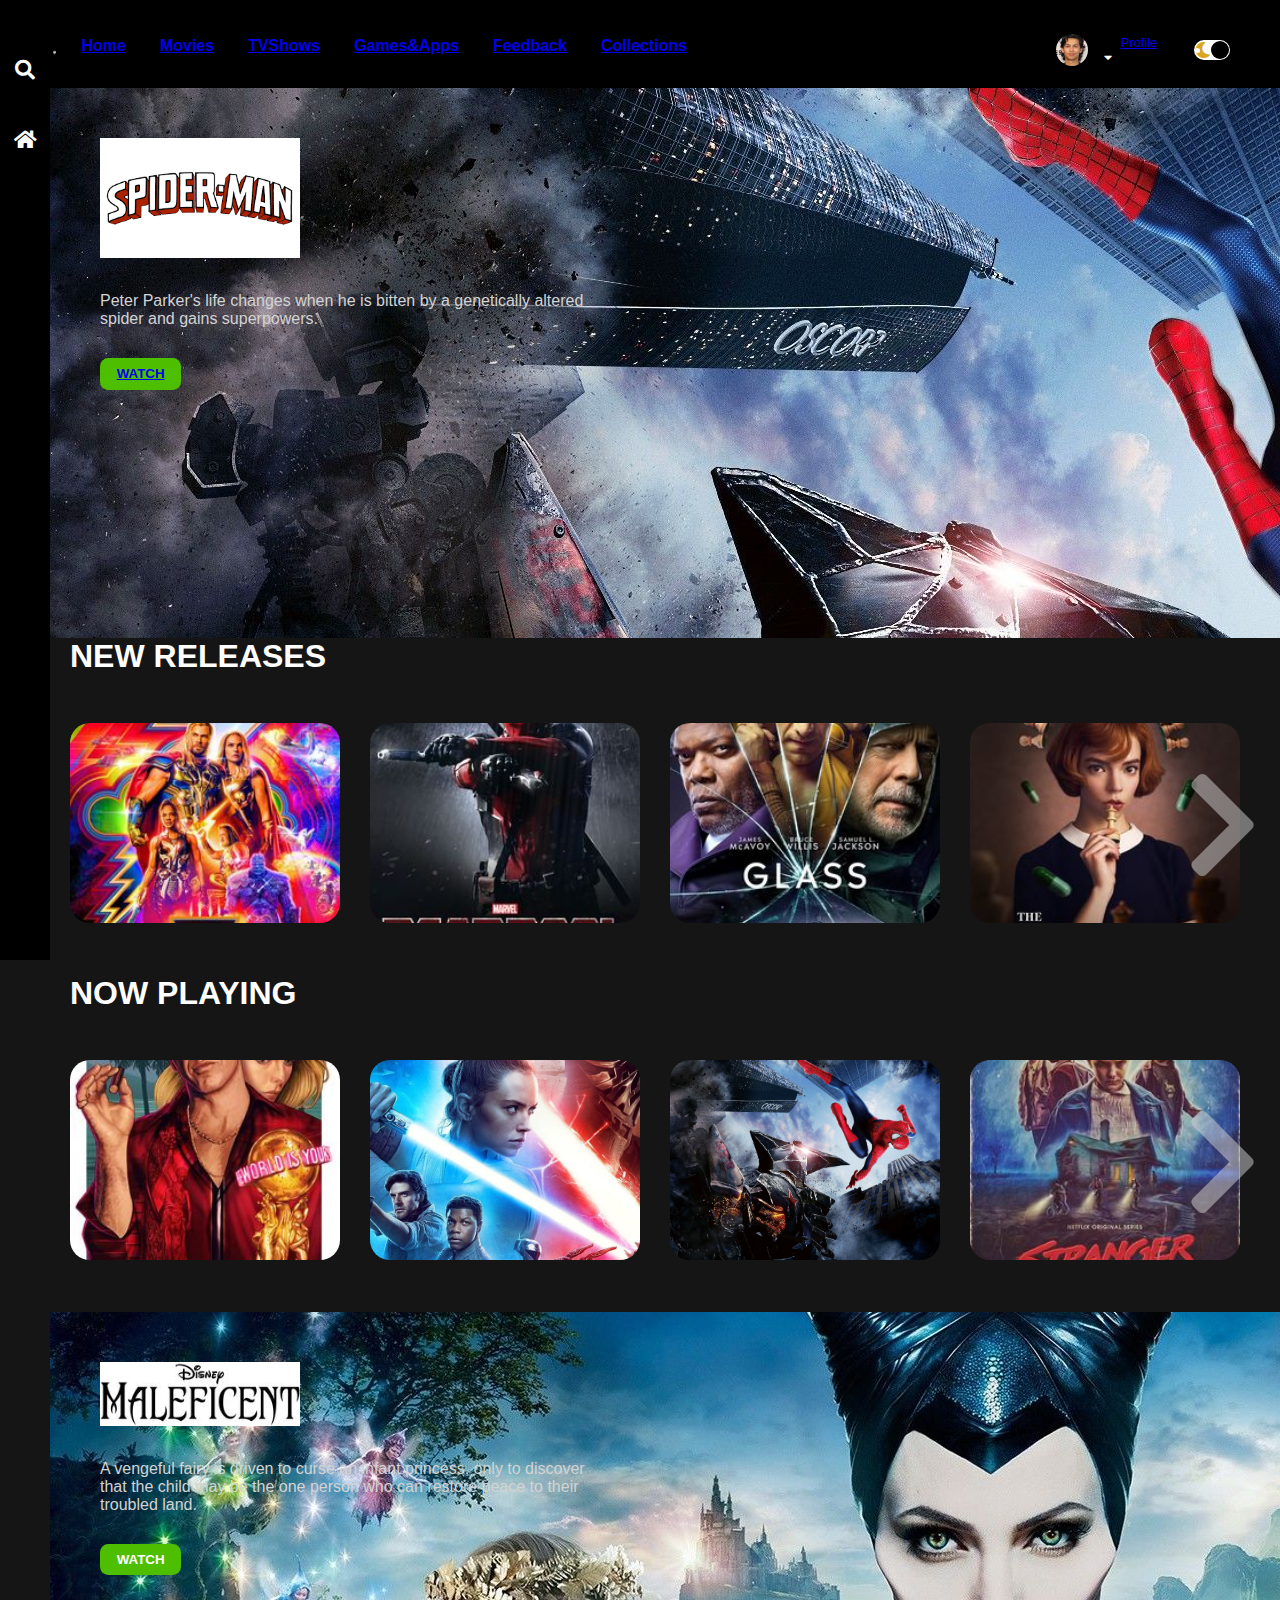
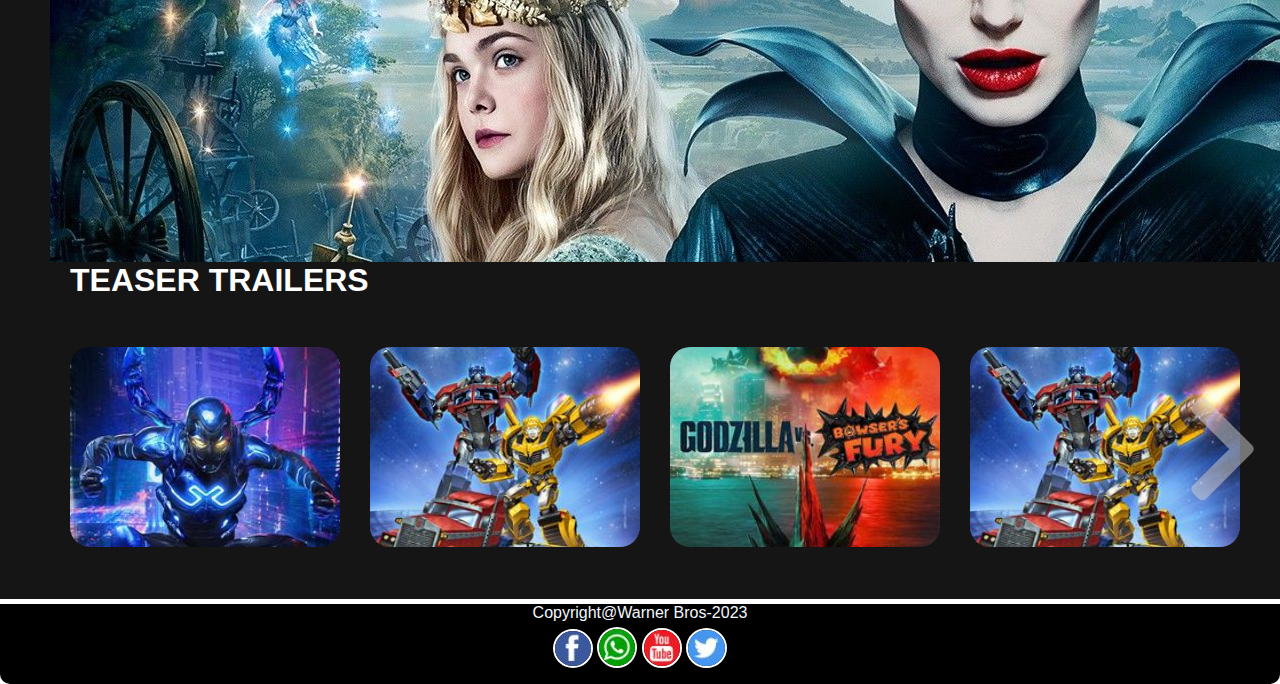
<file: index.html>
<!DOCTYPE html>
<html lang="en">
<head>
    <meta charset="UTF-8">
    <meta http-equiv="X-UA-Compatible" content="IE=edge">
    <meta name="viewport" content="width=device-width, initial-scale=1.0">
    <link rel="stylesheet" href="css/style.css">
    
  

    <link rel="stylesheet"
    href="https://cdnjs.cloudflare.com/ajax/libs/font-awesome/5.15.2/css/all.min.css">
    <title>Movies</title>

  
</head>
<body>
   <div class="navbar">
        <div class="navbar-container">
            <div class="logo-container"><img class="logo" src="images/logo.jpg" alt=""></div>
<div class="menu-container">
      <ul class="menu-list">
        <li class="menu"><a href="home.html"><div class="menu-list-item active">Home</a></li>
            <li class="menu"><a  href="index.html"><div class= "menu-list-item">Movies</a></li>
            <li class="menu"><a href="tvshows.html"><div class="menu-list-item">TVShows</a></li>
            <li class="menu"><a href="games&apps.html"><div class="menu-list-item ent">Games&Apps</a></li>
            <li class="menu"><a href="Form.html"><div class="menu-list-item response">Feedback</a></li>
                <li class="menu"><a href="collections.html"><div class="menu-list-item">Collections</a></li>
           
           
      </ul>
</div> 
               
            <div class="profile-container">
                <img class="profile-picture" src="images/Xolo Mariduena,James Reyes.jpg" alt="">
                <div class="profile-text-container">
                 <span class="profile-text-container"><a href="profile.html">Profile</a></span>
                    <i class="fas fa-caret-down"></i>
                </div>

                <div class="toggle">
                    <li class="fas fa-moon toggle-icon"></li>
                    <li class="fas fa-sun toggle-icon"></li>
                    <li class="toggle-ball"></li>
                </div> 

            </div>
        </div> 
    </div>
    <div class="sidebar">
        <li class="left-menu-icon fas fa-search"></li>
        <li class="left-menu-icon fas fa-home"></li>
        
    </div>
     <div class="container">
          <div class="content-container">
              <div class="featured-content"
                style=" background: url(images/10.jpg);">
                    <img class="featured-title" src="images/f-t-1.JPG" alt="">
                     <p class="featured-desc">Peter Parker's life changes when he is bitten 
                        by a genetically altered spider and gains superpowers.</p> 
                          <button class="featured-button"><a href=movie1.html>WATCH</a></button>
                </div> 
                <div class="movie-list-container">
                    <h1 class="movie-list-title">NEW RELEASES</h1>
                    <div class="movie-list-wrapper">
                    <div class="movie list">
                        <div class="movie-list-item">
                            <img class="movie-list-item-img" src="images/19.jpg" alt="">
                           <span class="movie-list-item-title">Thor</span>
                            <p class="movie-list-item-desc">The powerful but arrogant god Thor is cast
                                to live amongst humans in Midgard (Earth), where he soon becomes one of their finest defenders. </p>
                            <button class="movie-list-item-button">Watch</button>
                        </div>
                        <div class="movie-list-item">
                            <img class="movie-list-item-img" src="images/18.jpg" alt="">
                           <span class="movie-list-item-title">Snake Eyes</span>
                            <p class="movie-list-item-desc">Snake Eyes: G.I. Joe Origins is a 2021 American superhero film based on Hasbro's G.I.
                                Joe toy line character Snake Eyes.</p>
                            <button class="movie-list-item-button">Watch</button>
                        </div>
                        <div class="movie-list-item">
                            <img class="movie-list-item-img" src="images/17.jpg" alt="">
                          <span class="movie-list-item-title">Glass</span>
                            <p class="movie-list-item-desc">Security guard David Dunn uses his supernatural abilities to track Kevin Wendell
                                Crumb, a disturbed man who has twenty-four personalities.</p>
                            <button class="movie-list-item-button">Watch</button>
                        </div>
                        <div class="movie-list-item">
                            <img class="movie-list-item-img" src="images/16.jpg" alt="">
                          <span class="movie-list-item-title">Spider Man</span>
                            <p class="movie-list-item-desc">Peter Parker's life changes when he is bitten 
                                by a genetically altered spider and gains superpowers.</p>
                            <button class="movie-list-item-button">Watch</button>
                        </div>
                        <div class="movie-list-item">
                            <img class="movie-list-item-img" src="images/15.jpg" alt="">
                           <span class="movie-list-item-title">Mrs doubfire</span>
                            <p class="movie-list-item-desc">After a bitter divorce, an actor disguises himself as a female 
                                housekeeper to spend time with his children held in custody by his former wife</p>
                            <button class="movie-list-item-button">Watch</button>
                        </div>
                        <div class="movie-list-item">
                            <img class="movie-list-item-img" src="images/14.jpg" alt="">
                           <span class="movie-list-item-title">The Bonfire of the Vanities</span>
                            <p class="movie-list-item-desc">After his mistress runs over a young teen,
                                a Wall Street hotshot sees his life unravel
                                in the spotlight and attracts the interest of a down-and-out reporter.</p>
                            <button class="movie-list-item-button">Watch</button>
                        </div>
                        <div class="movie-list-item">
                            <img class="movie-list-item-img" src="images/13.jpg" alt="">
                           <span class="movie-list-item-title">Spider Man</span>
                            <p class="movie-list-item-desc">Peter Parker's life changes when he is bitten 
                                by a genetically altered spider and gains superpowers.</p>
                            <button class="movie-list-item-button">Watch</button>
                        </div>
                    </div>
                    <li class="fas fa-chevron-right arrow"></li>
                  </div>
              </div>

              <div class="movie-list-container">
                <h1 class="movie-list-title">NOW PLAYING</h1>
                <div class="movie-list-wrapper">
                <div class="movie list">
                    <div class="movie-list-item">
                        <img class="movie-list-item-img" src="images/12.jpg" alt="">
                       <span class="movie-list-item-title">The Bonfire of the Vanities</span>
                        <p class="movie-list-item-desc">After his mistress runs over a young teen,
                                a Wall Street hotshot sees his life unravel
                                in the spotlight and attracts the interest of a down-and-out reporter.</p>
                        <button class="movie-list-item-button">Watch</button>
                    </div>
                    <div class="movie-list-item">
                        <img class="movie-list-item-img" src="images/11.jpeg" alt="">
                       <span class="movie-list-item-title">Willow</span>
                        <p class="movie-list-item-desc">A young farmer is chosen to undertake a perilous
                            journey in order to protect a special baby from an evil queen.</p>
                        <button class="movie-list-item-button">Watch</button>
                    </div>
                    <div class="movie-list-item">
                        <img class="movie-list-item-img" src="images/10.jpg" alt="">
                      <span class="movie-list-item-title">The Strangers</span>
                        <p class="movie-list-item-desc">A friendship forms between two strangers.</p>
                        <button class="movie-list-item-button">Watch</button>
                    </div>
                    <div class="movie-list-item">
                        <img class="movie-list-item-img" src="images/9.jpg" alt="">
                      <span class="movie-list-item-title">Guardians of the galaxy</span>
                        <p class="movie-list-item-desc">Still reeling from the loss of Gamora, 
                            Peter Quill rallies his team to defend the universe and one of their own.
                        </p>
                        <button class="movie-list-item-button">Watch</button>
                    </div>
                    <div class="movie-list-item">
                        <img class="movie-list-item-img" src="images/8.jpg" alt="">
                       <span class="movie-list-item-title">Spider Man</span>
                        <p class="movie-list-item-desc">Peter Parker's life changes when he is bitten 
                            by a genetically altered spider and gains superpowers.</p>
                        <button class="movie-list-item-button">Watch</button>
                    </div>
                    <div class="movie-list-item">
                        <img class="movie-list-item-img" src="images/7.jpg" alt="">
                       <span class="movie-list-item-title">Spider Man</span>
                        <p class="movie-list-item-desc">Peter Parker's life changes when he is bitten 
                            by a genetically altered spider and gains superpowers.</p>
                        <button class="movie-list-item-button">Watch</button>
                    </div>
                    <div class="movie-list-item">g"
                        <img class="movie-list-item-img" src="images/6.jpg " alt="">
                       <span class="movie-list-item-title">Spider Man</span>
                        <p class="movie-list-item-desc">Peter Parker's life changes when he is bitten 
                            by a genetically altered spider and gains superpowers.</p>
                        <button class="movie-list-item-button">Watch</button>
                    </div>
                </div>
                <li class="fas fa-chevron-right arrow"></li>
              </div>
          </div>
          <div class="featured-content"
                style=" background: url('images/maleficent-poster06.jpg');">
                    <img class="featured-title" src="images/malft.jpg" alt="">
                     <p class="featured-desc">A vengeful fairy is driven to curse an infant princess, 
                        only to discover that the child may be the one person who
                         can restore peace to their troubled land.</p> 
                         <button class="featured-button">WATCH</button>
                </div> 

          <div class="movie-list-container">
            <h1 class="movie-list-title">TEASER TRAILERS</h1>
            <div class="movie-list-wrapper">
            <div class="movie list">
                <div class="movie-list-item">
                    <img class="movie-list-item-img" src="images/5.jpg" alt="">
                   <span class="movie-list-item-title">Blue beettle</span>
                    <p class="movie-list-item-desc">A Mexican teenager finds an alien beetle
                        that gives him superpowered armor.</p>
                    <button class="movie-list-item-button">Watch</button>
                </div>
                <div class="movie-list-item">
                    <img class="movie-list-item-img" src="images/4.jpg" alt="">
                   <span class="movie-list-item-title">Transformers</span>
                    <p class="movie-list-item-desc">Reportedly based on the 'Transformers' spinoff 'Beast Wars' 
                        which feature robots that transform into robotic animals.</p>
                    <button class="movie-list-item-button">Watch</button>
                </div>
                <div class="movie-list-item">
                    <img class="movie-list-item-img" src="images/3.jpg" alt="">
                  <span class="movie-list-item-title">Godzilla</span>
                    <p class="movie-list-item-desc">The world is beset by the appearance of monstrous creatures, 
                        but one of them may be the only one who can save humanity.</p>
                    <button class="movie-list-item-button">Watch</button>
                </div>
                <div class="movie-list-item">
                    <img class="movie-list-item-img" src="images/4.jpg" alt="">
                  <span class="movie-list-item-title">Transformers</span>
                    <p class="movie-list-item-desc">Reportedly based on the 'Transformers' spinoff 'Beast Wars' 
                        which feature robots that transform into robotic animals.</p>
                    <button class="movie-list-item-button">Watch</button>
                </div>
                <div class="movie-list-item">
                    <img class="movie-list-item-img" src="images/3.jpg" alt="">
                   <span class="movie-list-item-title">Godzilla</span>
                    <p class="movie-list-item-desc">The world is beset by the appearance of monstrous creature.</p>
                    <button class="movie-list-item-button">Watch</button>
                </div>
                <div class="movie-list-item">
                    <img class="movie-list-item-img" src="images/2.jpg" alt="">
                   <span class="movie-list-item-title">Spider Man</span>
                    <p class="movie-list-item-desc">Peter Parker's life changes when he is bitten 
                        by a genetically altered spider and gains superpowers.</p>
                    <button class="movie-list-item-button">Watch</button>
                </div>
                <div class="movie-list-item">
                    <img class="movie-list-item-img" src="images/1.jpeg" alt="">
                   <span class="movie-list-item-title">Spider Man</span>
                    <p class="movie-list-item-desc">Peter Parker's life changes when he is bitten 
                        by a genetically altered spider and gains superpowers.</p>
                    <button class="movie-list-item-button">Watch</button>
                </div>
            </div>
            <li class="fas fa-chevron-right arrow"></li>
      </div>
      </div>
           </div>
       </div>

       
       <footer id="footer" class="master">
        <p id="pfooter">
            Copyright@Warner Bros-2023
        </p>
        <div id="divsocialmedia">
            <a href="www.facebook.com/speedstermototors/" target="_blank"><img src="images/socialmedia/fb.JPG"></a>
            <a href="www.whatsapp.com/" target="_blank"><img src="images/socialmedia/wa.JPG"></a>
            <a href="www.youtube.com/user/speedstermototors/" target="_blank"><img src="images/socialmedia/yt.JPG"></a>
            <a href="www.twitter.com/speedstermototors/" target="_blank"><img src="images/socialmedia/tt.JPG"></a>
        </div>
    </footer>
    </div>
    <script src="app.js"></script>
</body>

</html>
</file>
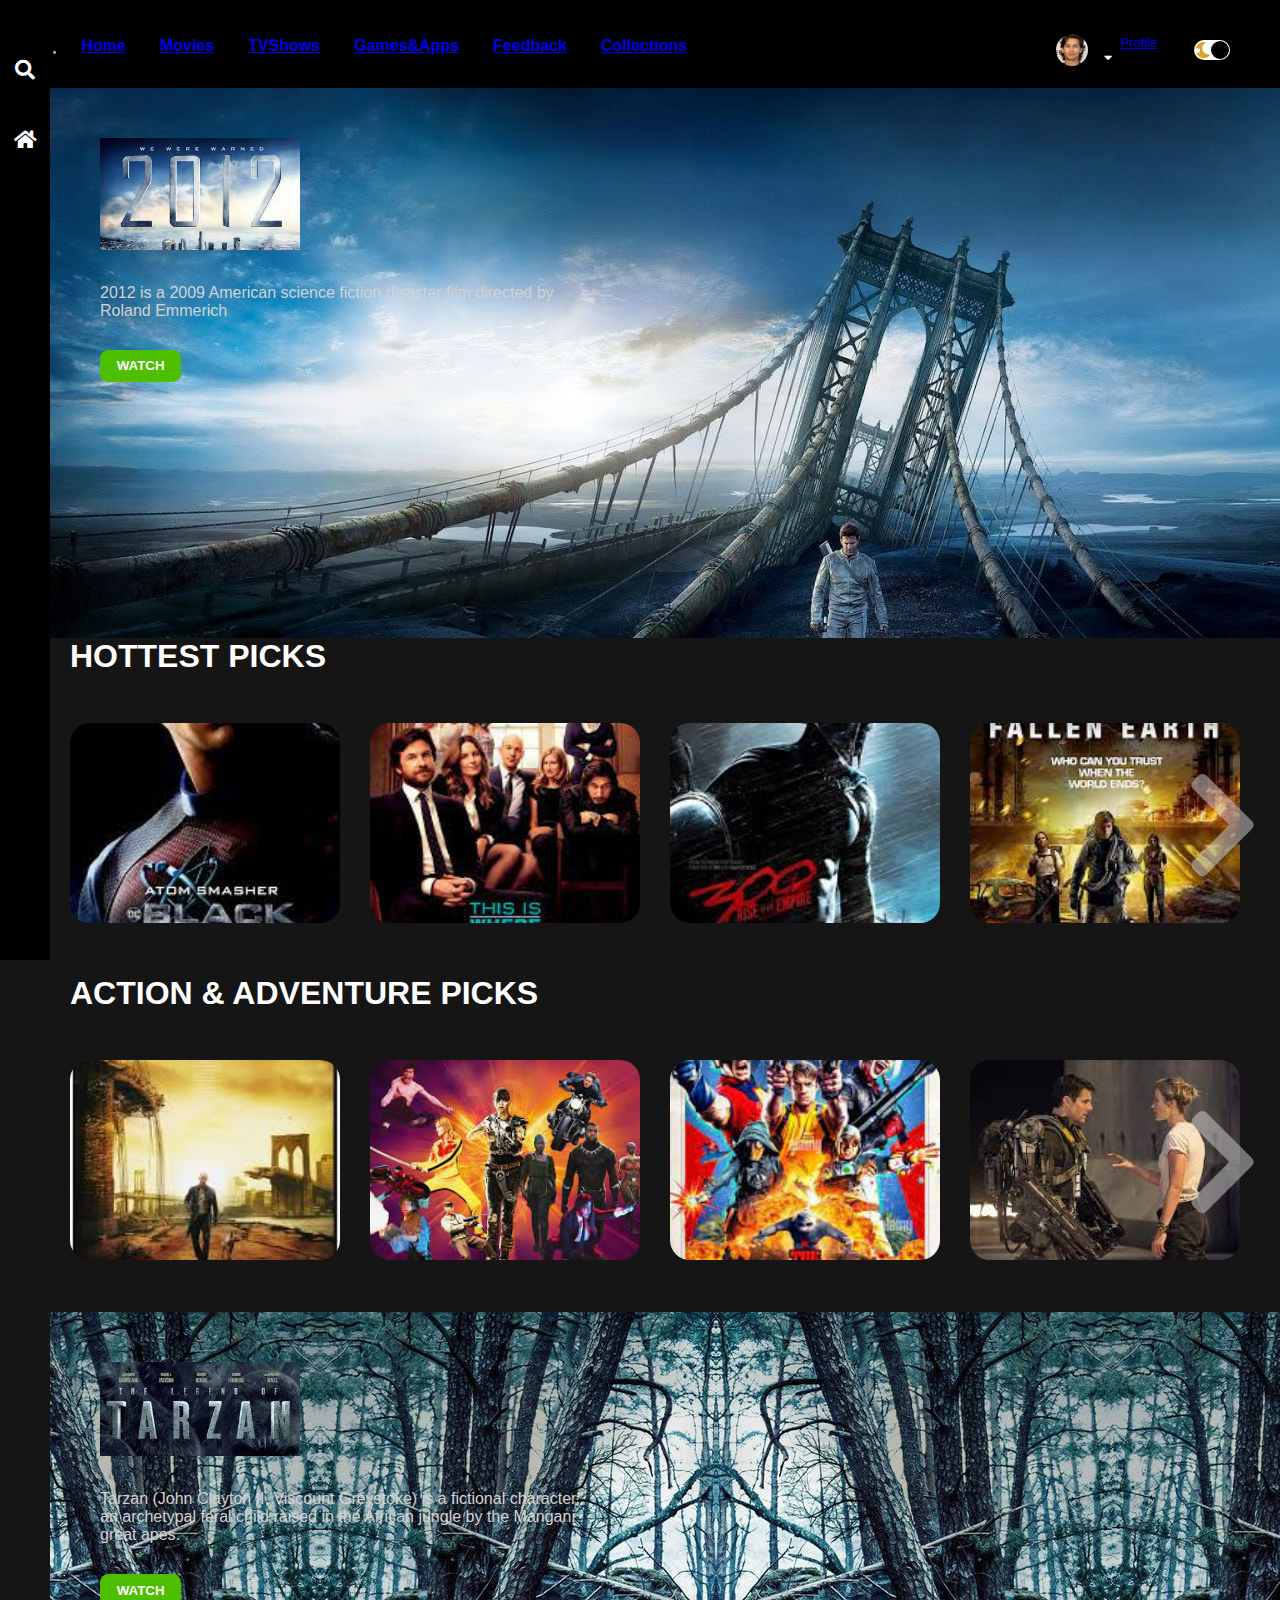
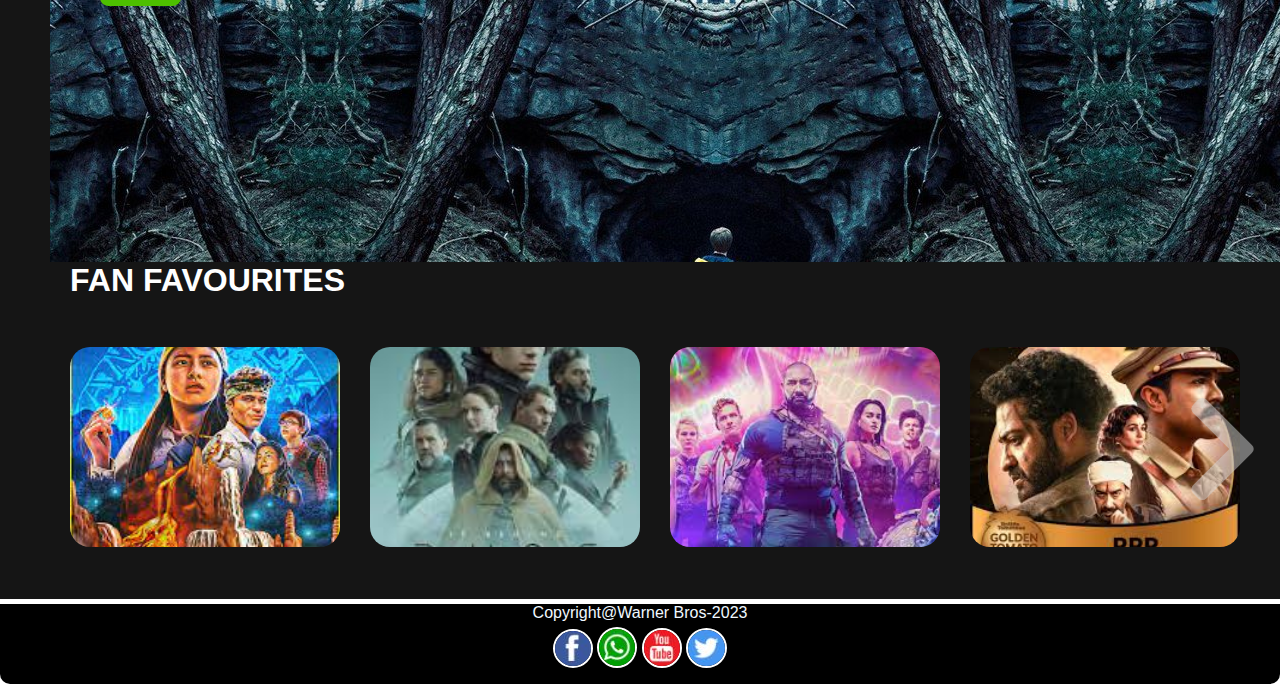
<file: collections.html>
<!DOCTYPE html>
<html lang="en">
<head>
    <meta charset="UTF-8">
    <meta http-equiv="X-UA-Compatible" content="IE=edge">
    <meta name="viewport" content="width=device-width, initial-scale=1.0">
    <link rel="stylesheet" href="css/style.css">

    <link rel="stylesheet"
    href="https://cdnjs.cloudflare.com/ajax/libs/font-awesome/5.15.2/css/all.min.css">
    <title>Collections</title>

  
</head>
<body>
   <div class="navbar">
        <div class="navbar-container">
            <div class="logo-container"><img class="logo" src="images/logo.jpg" alt=""></div>
<div class="menu-container">
      <ul class="menu-list">
        <li class="menu"><a href="home.html"><div class="menu-list-item active">Home</a></li>
            <li class="menu"><a  href="index.html"><div class= "menu-list-item">Movies</a></li>
            <li class="menu"><a href="tvshows.html"><div class="menu-list-item">TVShows</a></li>
            <li class="menu"><a href="games&apps.html"><div class="menu-list-item ent">Games&Apps</a></li>
            <li class="menu"><a href="Form.html"><div class="menu-list-item response">Feedback</a></li>
                <li class="menu"><a href="collections.html"><div class="menu-list-item">Collections</a></li>
           
      </ul>
</div> 
               
            <div class="profile-container">
                <img class="profile-picture" src="images/Xolo Mariduena,James Reyes.jpg" alt="">
                <div class="profile-text-container">
                    <span class="profile-text-container"><a href="profile.html">Profile</a></span>
                    <i class="fas fa-caret-down"></i>
                </div>

                <div class="toggle">
                    <li class="fas fa-moon toggle-icon"></li>
                    <li class="fas fa-sun toggle-icon"></li>
                    <li class="toggle-ball"></li>
                </div> 

            </div>
        </div> 
    </div>
    <div class="sidebar">
        <i class="left-menu-icon fas fa-search"></i>
        <i class="left-menu-icon fas fa-home"></i>
       
    </div>
     <div class="container">
          <div class="content-container">
              <div class="featured-content"
                style=" background: url('images/kgm.jpg');">
                    <img class="featured-title" src="images/fttttttt.jpg" alt="">
                     <p class="featured-desc">2012 is a 2009 American science fiction disaster film directed by Roland Emmerich
                         </p> 
                         <button class="featured-button">WATCH</button>
                </div> 
                <div class="movie-list-container">
                    <h1 class="movie-list-title">HOTTEST PICKS</h1>
                    <div class="movie-list-wrapper">
                    <div class="movie list">
                        <div class="movie-list-item">
                            <img class="movie-list-item-img" src="images/c1.jpg" alt="">
                           <span class="movie-list-item-title">Atom Smasher</span>
                            <p class="movie-list-item-desc">Albert Rothstein is a superhero appearing in American comic books published by DC Comics.
                                </p>
                            <button class="movie-list-item-button">Watch</button>
                        </div>
                        <div class="movie-list-item">
                            <img class="movie-list-item-img" src="images/c2.jpg" alt="">
                           <span class="movie-list-item-title">This Is Where I Leave You</span>
                            <p class="movie-list-item-desc">After their father passes away, four grown siblings are 
                                forced to return to their childhood home and live under the same roof for a week
                                </p>
                            <button class="movie-list-item-button">Watch</button>
                        </div>
                        <div class="movie-list-item">
                            <img class="movie-list-item-img" src="images/c15.jpg" alt="">
                          <span class="movie-list-item-title">300</span>
                            <p class="movie-list-item-desc">King Leonidas of Sparta and a force of 300 men
                                fight the Persians at Thermopylae in 480 B.C.
                                </p>
                            <button class="movie-list-item-button">Watch</button>
                        </div>
                        <div class="movie-list-item">
                            <img class="movie-list-item-img" src="images/c.jpg" alt="">
                            <span class="movie-list-item-title">Fallen Earth:survive</span>
                            <p class="movie-list-item-desc"> In a near-future post apocalyptic world, a father must
                                cross a dangerous landscape to reunite with his wife and daughter.
                                </p>
                            <button class="movie-list-item-button">Watch</button>
                        </div>
                        <div class="movie-list-item">
                            <img class="movie-list-item-img" src="images/c11.jpg" alt="">
                           <span class="movie-list-item-title">Joker</span>
                            <p class="movie-list-item-desc">The rise of Arthur Fleck, from aspiring stand-up comedian and 
                                pariah to Gotham's clown prince and leader of the revolution.</p>
                            <button class="movie-list-item-button">Watch</button>
                        </div>
                        <div class="movie-list-item">
                            <img class="movie-list-item-img" src="images/c19.jpg" alt="">
                           <span class="movie-list-item-title">Spider Man</span>
                            <p class="movie-list-item-desc">Peter Parker's life changes when he is bitten 
                                by a genetically altered spider and gains superpowers.</p>
                            <button class="movie-list-item-button">Watch</button>
                        </div>
                        <div class="movie-list-item">
                            <img class="movie-list-item-img" src="images/c14.jpg" alt="">
                           <span class="movie-list-item-title">Spider Man</span>
                            <p class="movie-list-item-desc">Peter Parker's life changes when he is bitten 
                                by a genetically altered spider and gains superpowers.</p>
                            <button class="movie-list-item-button">Watch</button>
                        </div>
                    </div>
                    <i class="fas fa-chevron-right arrow"></i>
                  </div>
              </div>

              <div class="movie-list-container">
                <h1 class="movie-list-title">ACTION & ADVENTURE PICKS</h1>
                <div class="movie-list-wrapper">
                <div class="movie list">
                    <div class="movie-list-item">
                        <img class="movie-list-item-img" src="images/c17.jpg" alt="">
                       <span class="movie-list-item-title">The Walking Dead</span>
                        <p class="movie-list-item-desc">Sheriff Deputy Rick Grimes wakes up from a coma to learn the world is in 
                            ruins and must lead a group of survivors to stay alive.</p>
                        <button class="movie-list-item-button">Watch</button>
                    </div>
                    <div class="movie-list-item">
                        <img class="movie-list-item-img" src="images/ff8.jpg" alt="">
                       <span class="movie-list-item-title">Guns</span>
                        <p class="movie-list-item-desc">A guy relies on his newly-acquired gladiator skills
                            to save his ex-girlfriend from kidnappers.</p>
                        <button class="movie-list-item-button">Watch</button>
                    </div>
                    <div class="movie-list-item">
                        <img class="movie-list-item-img" src="images/c10.jpg" alt="">
                      <span class="movie-list-item-title">fire country</span>
                        <p class="movie-list-item-desc">A young convict joins a firefighting program looking for 
                            redemption and a shortened prison sentence. 
                           </p>
                        <button class="movie-list-item-button">Watch</button>
                    </div>
                    <div class="movie-list-item">
                        <img class="movie-list-item-img" src="images/ff9.jpg" alt="">
                      <span class="movie-list-item-title">Mission Impossible</span>
                        <p class="movie-list-item-desc">Ethan Hunt and his IMF team, along with some familiar
                            allies, race against time after a mission gone wrong.</p>
                        <button class="movie-list-item-button">Watch</button>
                    </div>
                    <div class="movie-list-item">
                        <img class="movie-list-item-img" src="images/c20.jpg" alt="">
                       <span class="movie-list-item-title">History Fin</span>
                        <p class="movie-list-item-desc">Tracing for the first time the entire origin.</p>
                        <button class="movie-list-item-button">Watch</button>
                    </div>
                    <div class="movie-list-item">
                        <img class="movie-list-item-img" src="images/c21.jpg" alt="">
                       <span class="movie-list-item-title">Spider Man</span>
                        <p class="movie-list-item-desc">Peter Parker's life changes when he is bitten 
                            by a genetically altered spider and gains superpowers.</p>
                        <button class="movie-list-item-button">Watch</button>
                    </div>
                    <div class="movie-list-item">g"
                        <img class="movie-list-item-img" src="images/c3.jpg" alt="">
                       <span class="movie-list-item-title">Spider Man</span>
                        <p class="movie-list-item-desc">Peter Parker's life changes when he is bitten 
                            by a genetically altered spider and gains superpowers.</p>
                        <button class="movie-list-item-button">Watch</button>
                    </div>
                </div>
                <i class="fas fa-chevron-right arrow"></i>
              </div>
          </div>
          <div class="featured-content"
                style=" background: url('images/bb.jpg');">
                    <img class="featured-title" src="images/ftt.jpg" alt="">
                     <p class="featured-desc">Tarzan (John Clayton II, Viscount Greystoke) is a fictional character, 
                        an archetypal feral child raised in the African jungle by the Mangani great apes.</p> 
                         <button class="featured-button">WATCH</button>
                </div> 

          <div class="movie-list-container">
            <h1 class="movie-list-title">FAN FAVOURITES</h1>
            <div class="movie-list-wrapper">
            <div class="movie list">
                <div class="movie-list-item">
                    <img class="movie-list-item-img" src="images/ff1.jpg" alt="">
                   <span class="movie-list-item-title">Spider Man</span>
                    <p class="movie-list-item-desc">Peter Parker's life changes when he is bitten 
                        by a genetically altered spider and gains superpowers.</p>
                    <button class="movie-list-item-button">Watch</button>
                </div>
                <div class="movie-list-item">
                    <img class="movie-list-item-img" src="images/ff2.jpg" alt="">
                   <span class="movie-list-item-title">Spider Man</span>
                    <p class="movie-list-item-desc">Peter Parker's life changes when he is bitten 
                        by a genetically altered spider and gains superpowers.</p>
                    <button class="movie-list-item-button">Watch</button>
                </div>
                <div class="movie-list-item">
                    <img class="movie-list-item-img" src="images/ff3.jpg" alt="">
                  <span class="movie-list-item-title">Spider Man</span>
                    <p class="movie-list-item-desc">Peter Parker's life changes when he is bitten 
                        by a genetically altered spider and gains superpowers.</p>
                    <button class="movie-list-item-button">Watch</button>
                </div>
                <div class="movie-list-item">
                    <img class="movie-list-item-img" src="images/ff4.jpg" alt="">
                  <span class="movie-list-item-title">Spider Man</span>
                    <p class="movie-list-item-desc">Peter Parker's life changes when he is bitten 
                        by a genetically altered spider and gains superpowers.</p>
                    <button class="movie-list-item-button">Watch</button>
                </div>
                <div class="movie-list-item">
                    <img class="movie-list-item-img" src="images/ff5.jpg" alt="">
                   <span class="movie-list-item-title">Spider Man</span>
                    <p class="movie-list-item-desc">Peter Parker's life changes when he is bitten 
                        by a genetically altered spider and gains superpowers.</p>
                    <button class="movie-list-item-button">Watch</button>
                </div>
                <div class="movie-list-item">
                    <img class="movie-list-item-img" src="images/ff6.jpg" alt="">
                   <span class="movie-list-item-title">Spider Man</span>
                    <p class="movie-list-item-desc">Peter Parker's life changes when he is bitten 
                        by a genetically altered spider and gains superpowers.</p>
                    <button class="movie-list-item-button">Watch</button>
                </div>
                <div class="movie-list-item">
                    <img class="movie-list-item-img" src="images/ff7.jpg" alt="">
                   <span class="movie-list-item-title">Spider Man</span>
                    <p class="movie-list-item-desc">Peter Parker's life changes when he is bitten 
                        by a genetically altered spider and gains superpowers.</p>
                    <button class="movie-list-item-button">Watch</button>
                </div>
            </div>
              <i class="fas fa-chevron-right arrow"></i>
        </div>
      </div>
  </div>
</div>

       
       <footer id="footer" class="master">
        <p id="pfooter">
            Copyright@Warner Bros-2023
        </p>
        <div id="divsocialmedia">
            <a href="www.facebook.com/speedstermototors/" target="_blank"><img src="images/socialmedia/fb.JPG"></a>
            <a href="www.whatsapp.com/" target="_blank"><img src="images/socialmedia/wa.JPG"></a>
            <a href="www.youtube.com/user/speedstermototors/" target="_blank"><img src="images/socialmedia/yt.JPG"></a>
            <a href="www.twitter.com/speedstermototors/" target="_blank"><img src="images/socialmedia/tt.JPG"></a>
        </div>
    </footer>
    </div>
    <script src="app.js"></script>
</body>

</html>
</file>
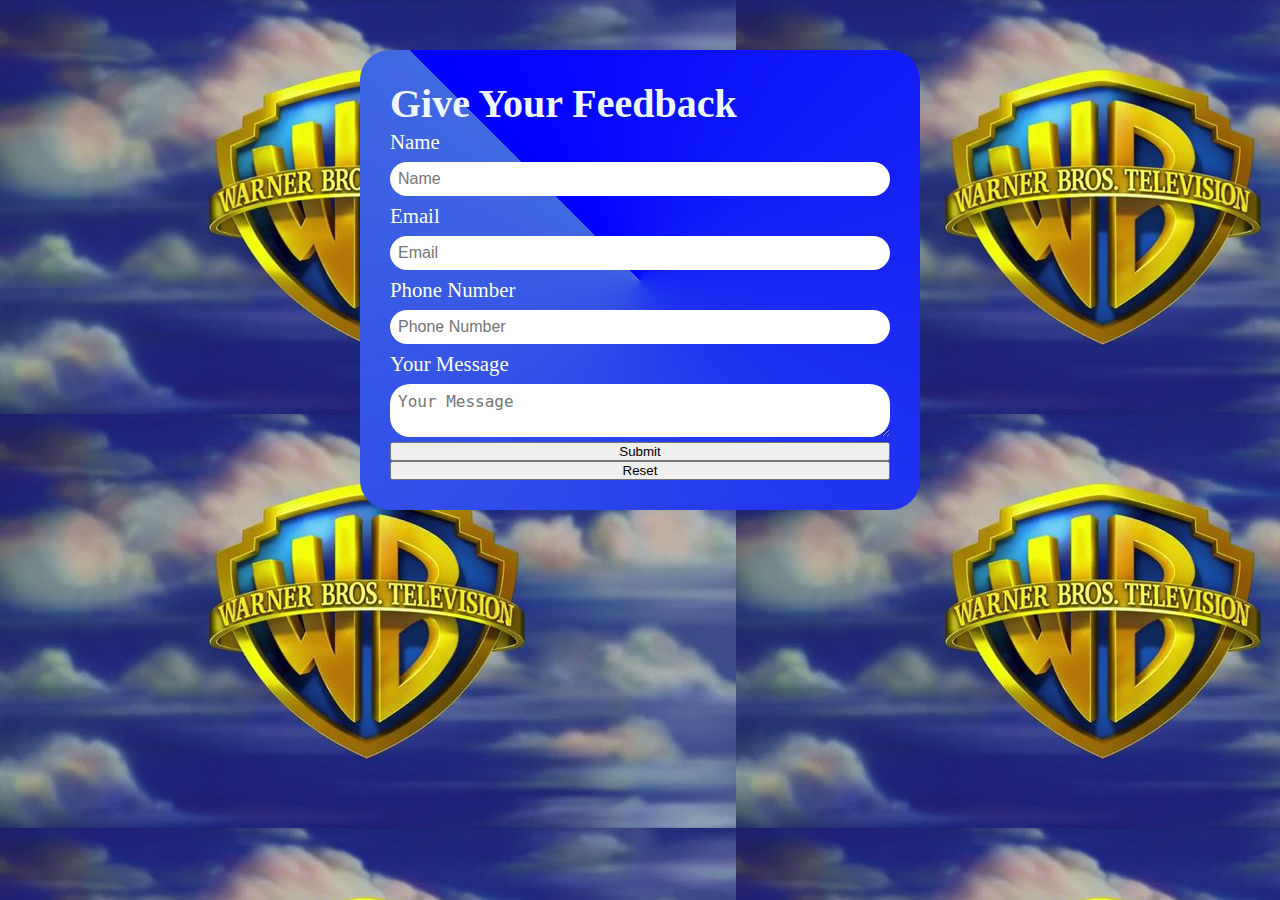
<file: Form.html>
<!DOCTYPE html>
<html lang="en">
<head>
    <meta charset="UTF-8">
    <meta http-equiv="X-UA-Compatible" content="IE=edge">
    <meta name="viewport" content="width=device-width, initial-scale=1.0">
    <link rel="stylesheet" href="./CssShapes.css">
    <link rel="stylesheet" href="https://cdnjs.cloudflare.com/ajax/
    libs/font-awesome/6.0.0/css/all.min.css">
    <title>Css Shapes</title>


</head>
<body>
 

    <div class="form-container">
        <form action="">
            <h3>Give Your Feedback</h3>
            <label for="">Name</label>
            <input type="text" placeholder="Name" required>
            <label for="">Email</label>
            <input type="@" placeholder="Email" required>
            <label for="">Phone Number</label>
            <input type="#" placeholder="Phone Number" required>
            <label for="">Your Message</label>
            <textarea name="Your Message" id="" cols="20" rows="8" placeholder="Your Message"></textarea>
            <button>Submit</button>
			<button>Reset</button>
        </form>
    </div>
    
</body>
</html>
</file>
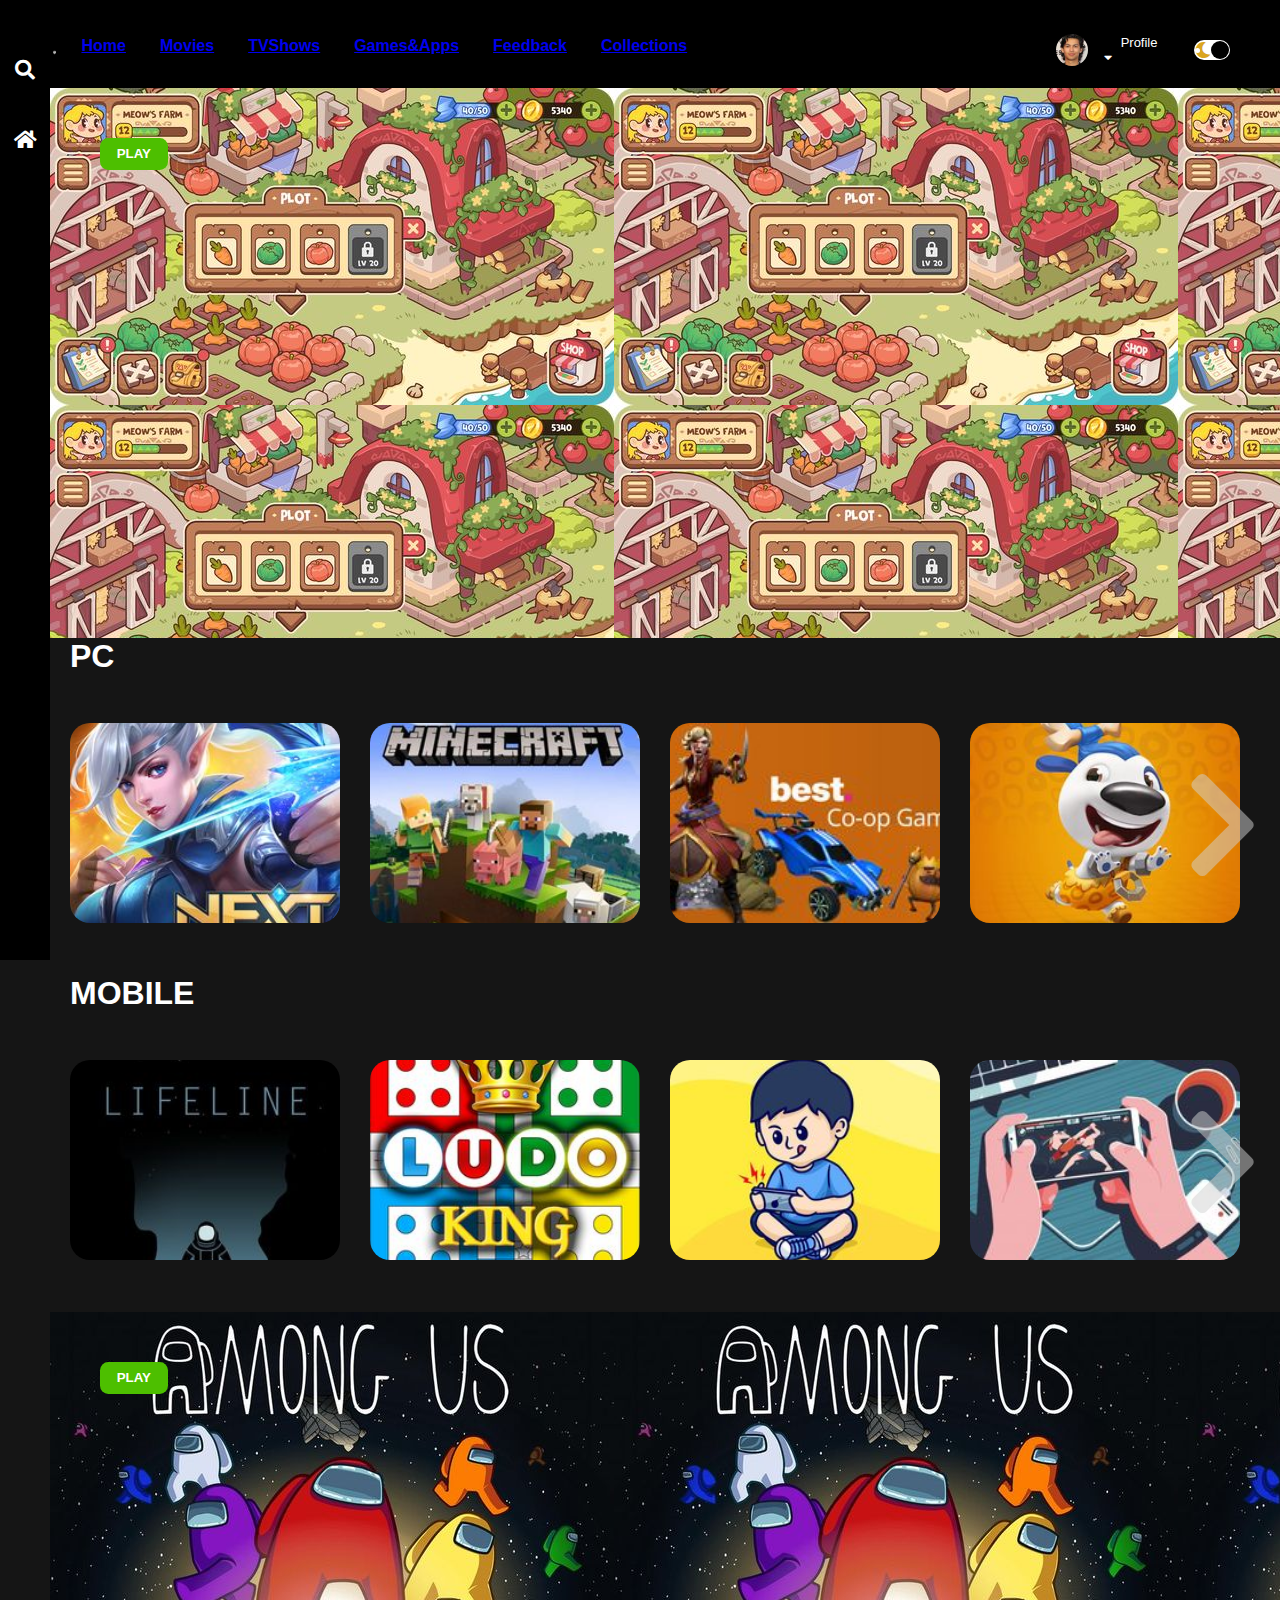
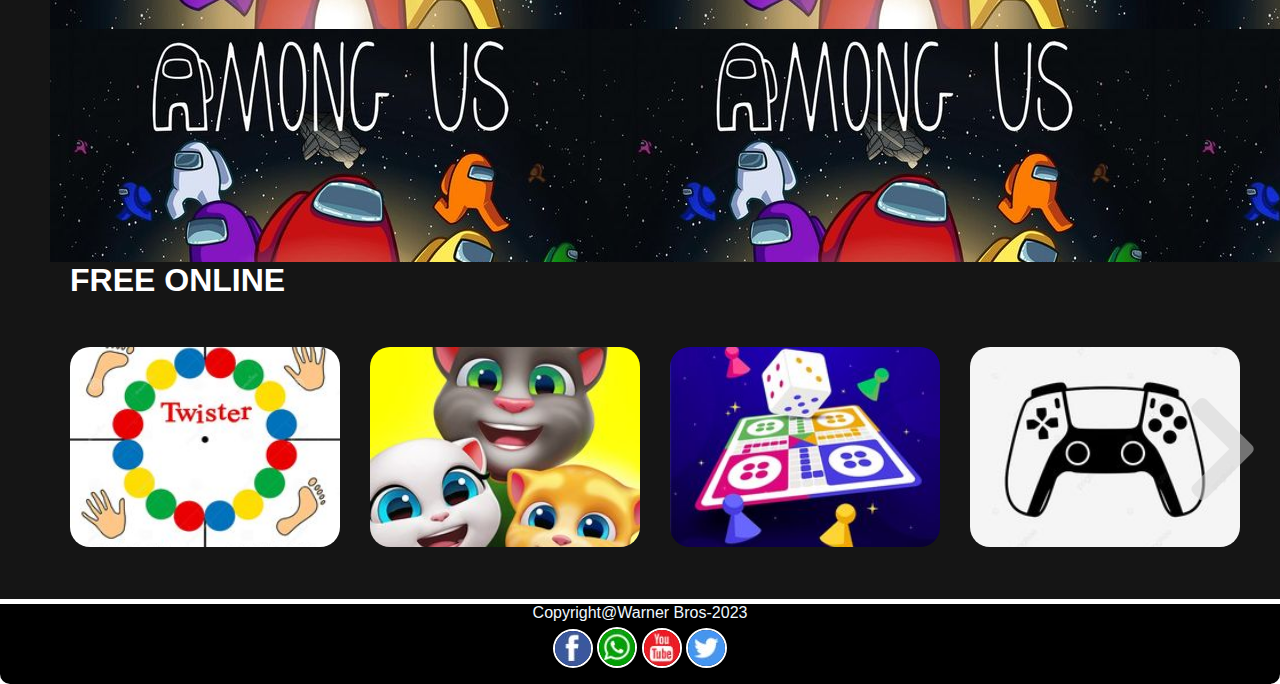
<file: games&apps.html>
<!DOCTYPE html>
<html lang="en">
<head>
    <meta charset="UTF-8">
    <meta http-equiv="X-UA-Compatible" content="IE=edge">
    <meta name="viewport" content="width=device-width, initial-scale=1.0">
    <link rel="stylesheet" href="css/style.css">

    <link rel="stylesheet"
    href="https://cdnjs.cloudflare.com/ajax/libs/font-awesome/5.15.2/css/all.min.css">
    <title>Games & Apps</title>

  
</head>
<body>
   <div class="navbar">
        <div class="navbar-container">
            <div class="logo-container"><img class="logo" src="images/logo.jpg" alt=""></div>
<div class="menu-container">
      <ul class="menu-list">
        <li class="menu"><a href="home.html"><div class="menu-list-item active">Home</a></li>
            <li class="menu"><a  href="index.html"><div class= "menu-list-item">Movies</a></li>
            <li class="menu"><a href="tvshows.html"><div class="menu-list-item">TVShows</a></li>
            <li class="menu"><a href="games&apps.html"><div class="menu-list-item ent">Games&Apps</a></li>
            <li class="menu"><a href="Form.html"><div class="menu-list-item response">Feedback</a></li>
                <li class="menu"><a href="collections.html"><div class="menu-list-item">Collections</a></li>
           
           
      </ul>
</div> 
               
            <div class="profile-container">
                <img class="profile-picture" src="images/Xolo Mariduena,James Reyes.jpg" alt="">
                <div class="profile-text-container">
                    <span class="profile-text-container">Profile</span>
                    <i class="fas fa-caret-down"></i>
                </div>

                <div class="toggle">
                    <li class="fas fa-moon toggle-icon"></li>
                    <li class="fas fa-sun toggle-icon"></li>
                    <li class="toggle-ball"></li>
                </div> 

            </div>
        </div> 
    </div>
    <div class="sidebar">
        <i class="left-menu-icon fas fa-search"></i>
        <i class="left-menu-icon fas fa-home"></i>
        
    </div>
     <div class="container">
          <div class="content-container">
              <div class="featured-content"
                style=" background: url('images/III.jpg');">
                   
                         <button class="featured-button">PLAY</button>
                </div> 
                <div class="movie-list-container">
                    <h1 class="movie-list-title">PC</h1>
                    <div class="movie-list-wrapper">
                    <div class="movie list">
                        <div class="movie-list-item">
                            <img class="movie-list-item-img" src="images/g19.jpg" alt="">
                           <span class="movie-list-item-title">Stickman Archer</span>
                            <p class="movie-list-item-desc">Application Features This game is easy to jump into, but hard to put 
                                down. Compete for the best time in the world rankings.
                             </p>
                            <button class="movie-list-item-button">Watch</button>
                        </div>
                        <div class="movie-list-item">
                            <img class="movie-list-item-img" src="images/g168.jpg" alt="">
                           <span class="movie-list-item-title">Minecraft</span>
                            <p class="movie-list-item-desc">Go on a thrilling quest to save the 
                                villagers and take down the evil Arch-Illager.</p>
                            <button class="movie-list-item-button">Watch</button>
                        </div>
                        <div class="movie-list-item">
                            <img class="movie-list-item-img" src="images/g17.jpg" alt="">
                          <span class="movie-list-item-title">Beast hunt</span>
                            <p class="movie-list-item-desc">Run in the forest and chase the beast.</p>
                            <button class="movie-list-item-button">Watch</button>
                        </div>
                        <div class="movie-list-item">
                            <img class="movie-list-item-img" src="images/g16.jpg" alt="">
                          <span class="movie-list-item-title">Puppy Life</span>
                            <p class="movie-list-item-desc">Learn how to take care of your puppy.</p>
                            <button class="movie-list-item-button">Watch</button>
                        </div>
                        <div class="movie-list-item">
                            <img class="movie-list-item-img" src="images/g15.jpg" alt="">
                           <span class="movie-list-item-title">Hitman</span>
                            <p class="movie-list-item-desc">Continuing the ultimate spy thriller story, HITMAN™ 2
                                allows players to take on the role of the masterful Agent 47</p>
                            <button class="movie-list-item-button">Watch</button>
                        </div>
                        <div class="movie-list-item">
                            <img class="movie-list-item-img" src="images/g14.jpg" alt="">
                           <span class="movie-list-item-title">Spider Man</span>
                            <p class="movie-list-item-desc">Peter Parker's life changes when he is bitten 
                                by a genetically altered spider and gains superpowers.</p>
                            <button class="movie-list-item-button">Watch</button>
                        </div>
                        <div class="movie-list-item">
                            <img class="movie-list-item-img" src="images/g13.jpg" alt="">
                           <span class="movie-list-item-title">Spider Man</span>
                            <p class="movie-list-item-desc">Peter Parker's life changes when he is bitten 
                                by a genetically altered spider and gains superpowers.</p>
                            <button class="movie-list-item-button">Watch</button>
                        </div>
                    </div>
                    <i class="fas fa-chevron-right arrow"></i>
                  </div>
              </div>

              <div class="movie-list-container">
                <h1 class="movie-list-title">MOBILE</h1>
                <div class="movie-list-wrapper">
                <div class="movie list">
                    <div class="movie-list-item">
                        <img class="movie-list-item-img" src="images/g12.jpg" alt="">
                       <span class="movie-list-item-title">Lifeline</span>
                        <p class="movie-list-item-desc">Kill zombies to save your life.</p>
                        <button class="movie-list-item-button">Watch</button>
                    </div>
                    <div class="movie-list-item">
                        <img class="movie-list-item-img" src="images/g11.jpg" alt="">
                       <span class="movie-list-item-title">Ludo King</span>
                        <p class="movie-list-item-desc">Play ludo.</p>
                        <button class="movie-list-item-button">Watch</button>
                    </div>
                    <div class="movie-list-item">
                        <img class="movie-list-item-img" src="images/g10.jpg" alt="">
                      <span class="movie-list-item-title">Race</span>
                        <p class="movie-list-item-desc">Play with your friends.</p>
                        <button class="movie-list-item-button">Watch</button>
                    </div>
                    <div class="movie-list-item">
                        <img class="movie-list-item-img" src="images/g9.jpg" alt="">
                      <span class="movie-list-item-title">Wrestling</span>
                        <p class="movie-list-item-desc">Cartoons fight for their lives.</p>
                        <button class="movie-list-item-button">Watch</button>
                    </div>
                    <div class="movie-list-item">
                        <img class="movie-list-item-img" src="images/g8.jpg" alt="">
                       <span class="movie-list-item-title">Minecraft</span>
                        <p class="movie-list-item-desc">Find the treasure.</p>
                        <button class="movie-list-item-button">Watch</button>
                    </div>
                    <div class="movie-list-item">
                        <img class="movie-list-item-img" src="images/g7.jpg" alt="">
                       <span class="movie-list-item-title">Spider Man</span>
                        <p class="movie-list-item-desc">Peter Parker's life changes when he is bitten 
                            by a genetically altered spider and gains superpowers.</p>
                        <button class="movie-list-item-button">Watch</button>
                    </div>
                    <div class="movie-list-item">g"
                        <img class="movie-list-item-img" src="images/g6.jpg " alt="">
                       <span class="movie-list-item-title">Spider Man</span>
                        <p class="movie-list-item-desc">Peter Parker's life changes when he is bitten 
                            by a genetically altered spider and gains superpowers.</p>
                        <button class="movie-list-item-button">Watch</button>
                    </div>
                </div>
                <i class="fas fa-chevron-right arrow"></i>
              </div>
          </div>
          <div class="featured-content"
                style=" background: url('images/GGG.jpg');">
                  
                         <button class="featured-button">PLAY</button>
                </div> 

          <div class="movie-list-container">
            <h1 class="movie-list-title">FREE ONLINE</h1>
            <div class="movie-list-wrapper">
            <div class="movie list">
                <div class="movie-list-item">
                    <img class="movie-list-item-img" src="images/g4.jpg" alt="">
                   <span class="movie-list-item-title">Footprints</span>
                    <p class="movie-list-item-desc">In this boardgame series 
                        players impersonate Detective Gallo</p>
                    <button class="movie-list-item-button">Watch</button>
                </div>
                <div class="movie-list-item">
                    <img class="movie-list-item-img" src="images/g3.jpg" alt="">
                   <span class="movie-list-item-title">Tom&Jerry</span>
                    <p class="movie-list-item-desc">In Tom and Jerry Tales, Tom has gone mouse-catching crazy! 
                       </p>
                    <button class="movie-list-item-button">Watch</button>
                </div>
                <div class="movie-list-item">
                    <img class="movie-list-item-img" src="images/g2.jpg" alt="">
                  <span class="movie-list-item-title">Play Station</span>
                    <p class="movie-list-item-desc">
                        Incredible games & non-stop entertainment</p>
                    <button class="movie-list-item-button">Watch</button>
                </div>
                <div class="movie-list-item">
                    <img class="movie-list-item-img" src="images/g1.jpg" alt="">
                  <span class="movie-list-item-title">Twister</span>
                    <p class="movie-list-item-desc">It's the Classic Twister gameplay you loved growing up! Spin
                        the spinner to see if players will place their hands and feet on red.
                        </p>
                    <button class="movie-list-item-button">Watch</button>
                </div>
                <div class="movie-list-item">
                    <img class="movie-list-item-img" src="images/G.jpg" alt="">
                   <span class="movie-list-item-title">Spin the wheel</span>
                    <p class="movie-list-item-desc">Free and easy to use spinner. Used by teachers and for raffles.
                        Enter names and spin the wheel to pick a random winner
                       </p>
                    <button class="movie-list-item-button">Watch</button>
                </div>
                <div class="movie-list-item">
                    <img class="movie-list-item-img" src="images/H.jpg" alt="">
                   <span class="movie-list-item-title">Spider Man</span>
                    <p class="movie-list-item-desc">Peter Parker's life changes when he is bitten 
                        by a genetically altered spider and gains superpowers.</p>
                    <button class="movie-list-item-button">Watch</button>
                </div>
                <div class="movie-list-item">
                    <img class="movie-list-item-img" src="images/I.jpg" alt="">
                   <span class="movie-list-item-title">Spider Man</span>
                    <p class="movie-list-item-desc">Peter Parker's life changes when he is bitten 
                        by a genetically altered spider and gains superpowers.</p>
                    <button class="movie-list-item-button">Watch</button>
                </div>
            </div>
            <i class="fas fa-chevron-right arrow"></i>
      </div>
      </div>
           </div>
       </div>

       
       <footer id="footer" class="master">
        <p id="pfooter">
            Copyright@Warner Bros-2023
        </p>
        <div id="divsocialmedia">
            <a href="www.facebook.com/speedstermototors/" target="_blank"><img src="images/socialmedia/fb.JPG"></a>
            <a href="www.whatsapp.com/" target="_blank"><img src="images/socialmedia/wa.JPG"></a>
            <a href="www.youtube.com/user/speedstermototors/" target="_blank"><img src="images/socialmedia/yt.JPG"></a>
            <a href="www.twitter.com/speedstermototors/" target="_blank"><img src="images/socialmedia/tt.JPG"></a>
        </div>
    </footer>
    </div>
    <script src="app.js"></script>
</body>

</html>
</file>
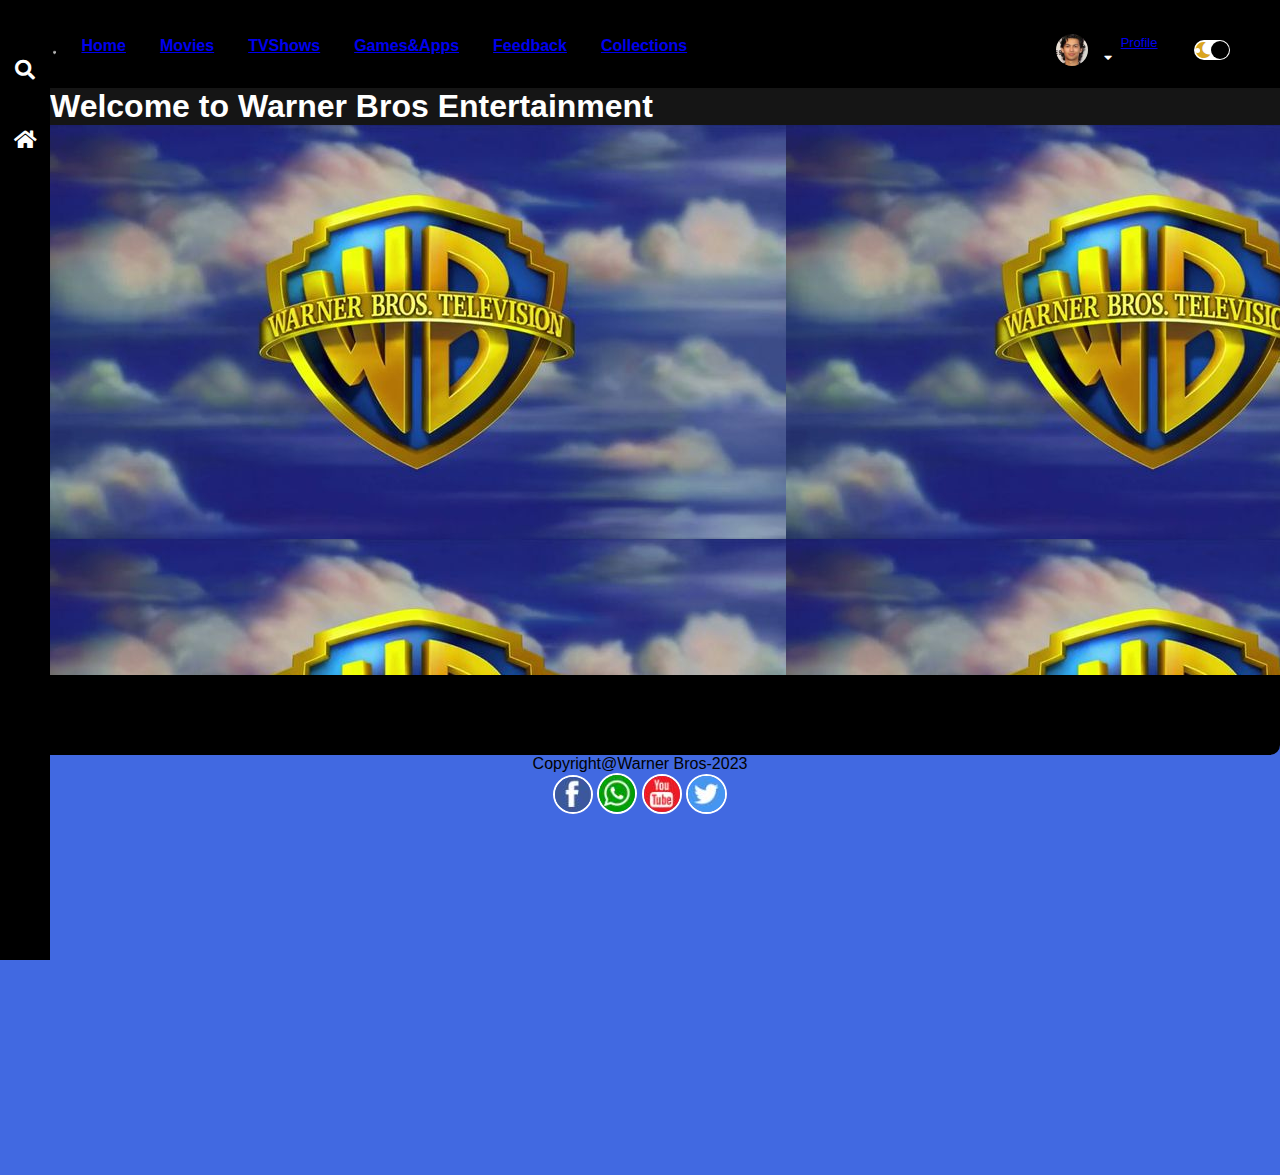
<file: home.html>
<!DOCTYPE html>
<html lang="en">
<head>
    <meta charset="UTF-8">
    <meta http-equiv="X-UA-Compatible" content="IE=edge">
    <meta name="viewport" content="width=device-width, initial-scale=1.0">
    <link rel="stylesheet" href="css/style.css">

    <link rel="stylesheet"
    href="https://cdnjs.cloudflare.com/ajax/libs/font-awesome/5.15.2/css/all.min.css">
    <title>Home</title>
    
       
  
</head>
<body>
   <div class="navbar">
        <div class="navbar-container">
            <div class="logo-container"><img class="logo" src="images/logo.jpg" alt=""></div>
<div class="menu-container">
      <ul class="menu-list">
        <li class="menu"><a href="home.html"><div class="menu-list-item active">Home</a></li>
            <li class="menu"><a  href="index.html"><div class= "menu-list-item">Movies</a></li>
            <li class="menu"><a href="tvshows.html"><div class="menu-list-item">TVShows</a></li>
            <li class="menu"><a href="games&apps.html"><div class="menu-list-item ent">Games&Apps</a></li>
            <li class="menu"><a href="Form.html"><div class="menu-list-item response">Feedback</a></li>
           <li class="menu"><a href="collections.html"><div class="menu-list-item">Collections</a></li>
           
           
      </ul>
</div> 
               
            <div class="profile-container">
                <img class="profile-picture" src="images/Xolo Mariduena,James Reyes.jpg" alt="">
                <div class="profile-text-container">
                   <span class="profile-text-container"><a href="profile.html">Profile</a></span>
                    <i class="fas fa-caret-down"></i>
                </div>

                <div class="toggle">
                    <li class="fas fa-moon toggle-icon"></li>
                    <li class="fas fa-sun toggle-icon"></li>
                    <li class="toggle-ball"></li>
                </div> 

            </div>
        </div> 
    </div>
    <div class="sidebar">
        <i class="left-menu-icon fas fa-search"></i>
        <i class="left-menu-icon fas fa-home"></i>
        
   </div>

   <div class="container">
    <div class="content-container" src="images/background.jpg" alt="">
        <div class="welcome-text">
            <h1>Welcome to Warner Bros Entertainment</h1>
        </div>

    </div>
   </div>
   <div class="container">
          <div class="content-container">
              <div class="featured-content"
                style=" background: url(images/background.jpg);">

              </div>
          </div>
        </div>
              
        <footer style="height: 500px;background-color: royalblue; text-align: center;">
            
            <footer id="footer" class="master"></footer> <p id="pfooter">
            Copyright@Warner Bros-2023 </p>
        <div id="divsocialmedia">
            <a href="www.facebook.com/speedstermototors/" target="_blank"><img src="images/socialmedia/fb.JPG"></a>
            <a href="www.whatsapp.com/" target="_blank"><img src="images/socialmedia/wa.JPG"></a>
            <a href="www.youtube.com/user/speedstermototors/" target="_blank"><img src="images/socialmedia/yt.JPG"></a>
            <a href="www.twitter.com/speedstermototors/" target="_blank"><img src="images/socialmedia/tt.JPG"></a>
        </div></footer>
          
           
    <script src="app.js"></script>

   
</body>

</html>
</file>
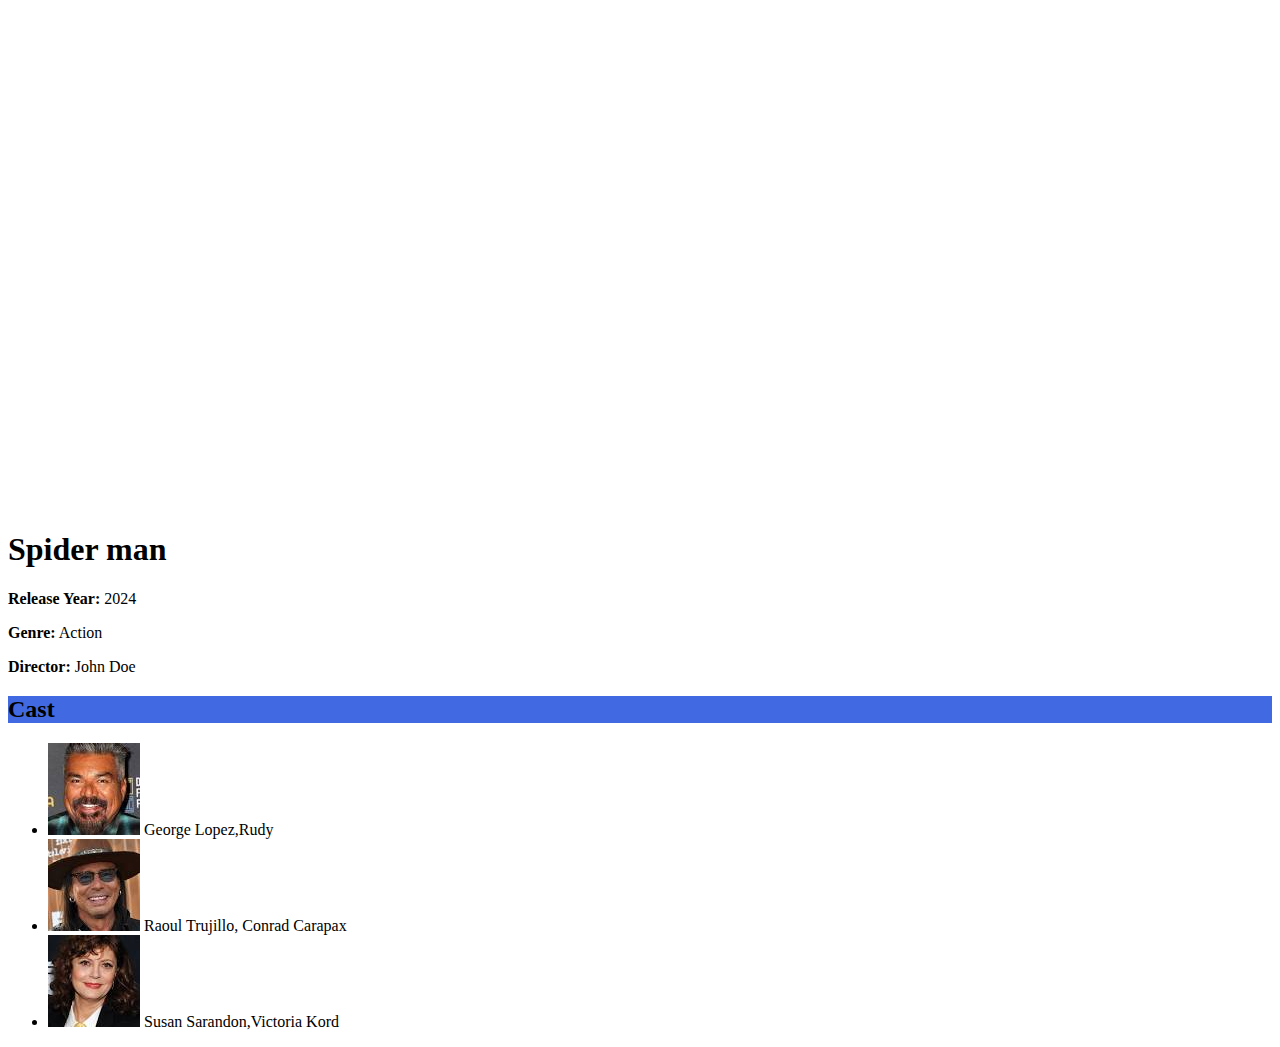
<file: movie1.html>
<!DOCTYPE html>
<html lang="en">
<head>
    <meta charset="UTF-8">
    <meta http-equiv="X-UA-Compatible" content="IE=edge">
    <meta name="viewport" content="width=device-width, initial-scale=1.0">
    <style>
         .royal-blue {
      background-color: royalblue;
    }
    </style>
    <title>Movie information</title>
</head>
<body>
    
    <div id="livestream">
        <iframe width="885" height="498" src="https://www.youtube.com/embed/Ozz8uxW733Q" title="SPIDER-MAN (2002) Original &quot;Twin Towers&quot; Teaser Trailer [HD]" frameborder="0" allow="accelerometer; autoplay; clipboard-write; encrypted-media; gyroscope; picture-in-picture; web-share" allowfullscreen></iframe>


    
    <h1>Spider man</h1>
  <p><strong>Release Year:</strong> 2024</p>
  <p><strong>Genre:</strong> Action</p>
  <p><strong>Director:</strong> John Doe</p>
    
     <h2 class="royal-blue">Cast</h2>
  <ul>
    <li>
      <img src="images/George Lopez,Rudy.jpg" alt="Actor 1">
      George Lopez,Rudy
    </li>
    <li>
      <img src="images/Raoul Trujillo, Conrad Carapax.jpg" alt="Actor 2">
      Raoul Trujillo, Conrad Carapax
    </li>
    <li>
      <img src="images/Susan Sarandon,Victoria Kord.jpg" alt="Actor 3">
      Susan Sarandon,Victoria Kord
    </li>
  </ul>
  
 
    
</body>
</html>
</file>
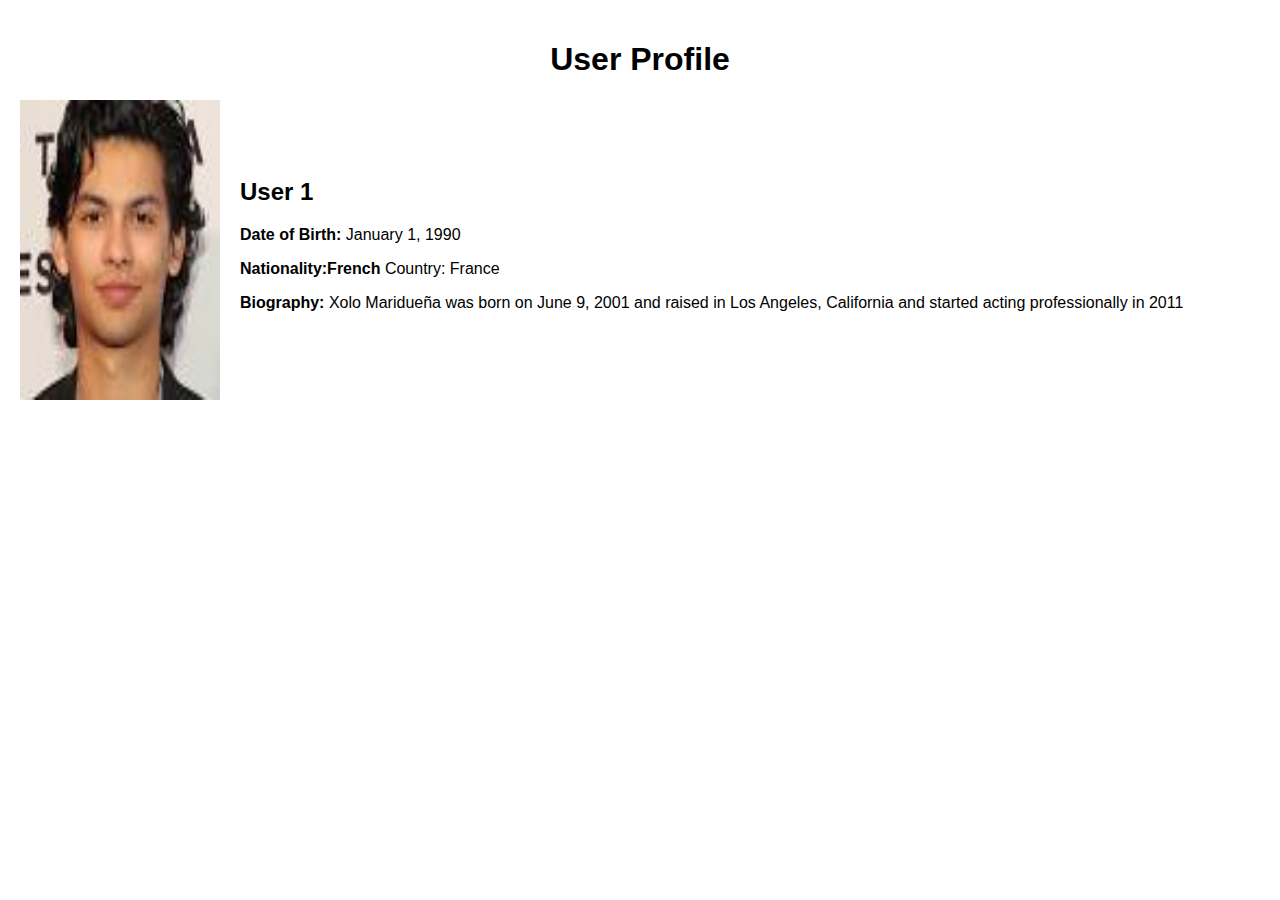
<file: profile.html>
<!DOCTYPE html>
<html lang="en">
<head>
    <meta charset="UTF-8">
    <meta http-equiv="X-UA-Compatible" content="IE=edge">
    <meta name="viewport" content="width=device-width, initial-scale=1.0">
    <title>Profile</title>
    <style>
    body {
      font-family: Arial, sans-serif;
      margin: 0;
      padding: 20px;
    }

    h1 {
      text-align: center;
    }

    .profile {
      display: flex;
      align-items: center;
      margin-bottom: 20px;
    }

    .profile-img {
      width: 200px;
      height: 300px;
      margin-right: 20px;
    }

    .profile-info {
      flex-grow: 1;
    }

    .profile-info h2 {
      margin-top: 0;
    }

    .profile-info p {
      margin-bottom: 10px;
    }
  </style>
</head>
<body>
     <h1>User Profile</h1>
  <div class="profile">
    <img class="profile-img" src="images/Xolo Mariduena,James Reyes.jpg" alt="">
    <div class="profile-info">
      <h2>User 1</h2>
      <p><strong>Date of Birth:</strong> January 1, 1990</p>
      <p><strong>Nationality:French</strong> Country: France</p>
      <p><strong>Biography:</strong> Xolo Maridueña was born on June 9, 2001 and raised in Los Angeles,
          California and started acting professionally in 2011</p>
    </div>
  </div>
    
</body>
</html>
</file>
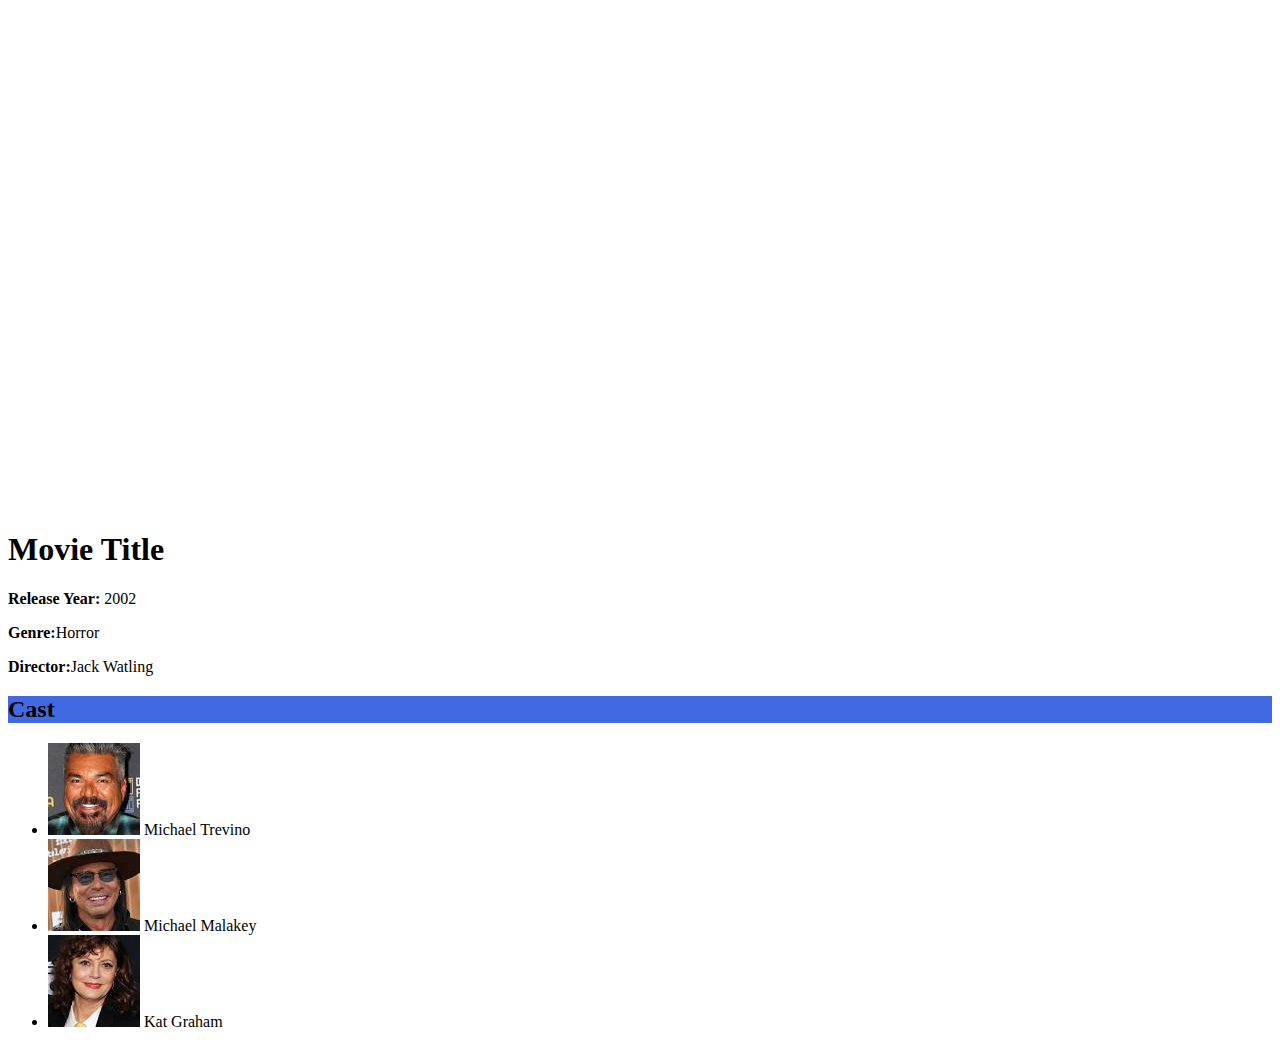
<file: tvshow1.html>
<!DOCTYPE html>
<html lang="en">
<head>
    <meta charset="UTF-8">
    <meta http-equiv="X-UA-Compatible" content="IE=edge">
    <meta name="viewport" content="width=device-width, initial-scale=1.0">
    <style>
         .royal-blue {
      background-color: royalblue;
    }
    </style>
    <title>TV Show Information</title>
</head>
<body>
    <div id="livestream">
        <iframe width="885" height="498" src="https://www.youtube.com/embed/RO3Qp_XdR0w" title="The Vampire Diaries S1 Trailer" frameborder="0" allow="accelerometer; autoplay; clipboard-write; encrypted-media; gyroscope; picture-in-picture; web-share" allowfullscreen></iframe>


<h1>Movie Title</h1>
  <p><strong>Release Year:</strong> 2002</p>
  <p><strong>Genre:</strong>Horror</p>
  <p><strong>Director:</strong>Jack Watling</p>
  
  <h2 class="royal-blue">Cast</h2>
  <ul>
    <li>
      <img src="images/George Lopez,Rudy.jpg" alt="Actor 1">
      Michael Trevino
    </li>
    <li>
      <img src="images/Raoul Trujillo, Conrad Carapax.jpg" alt="Actor 2">
     Michael Malakey
    </li>
    <li>
      <img src="images/Susan Sarandon,Victoria Kord.jpg" alt="Actor 3">
      Kat Graham
    </li>
  </ul>
    
</body>
</html>
</file>
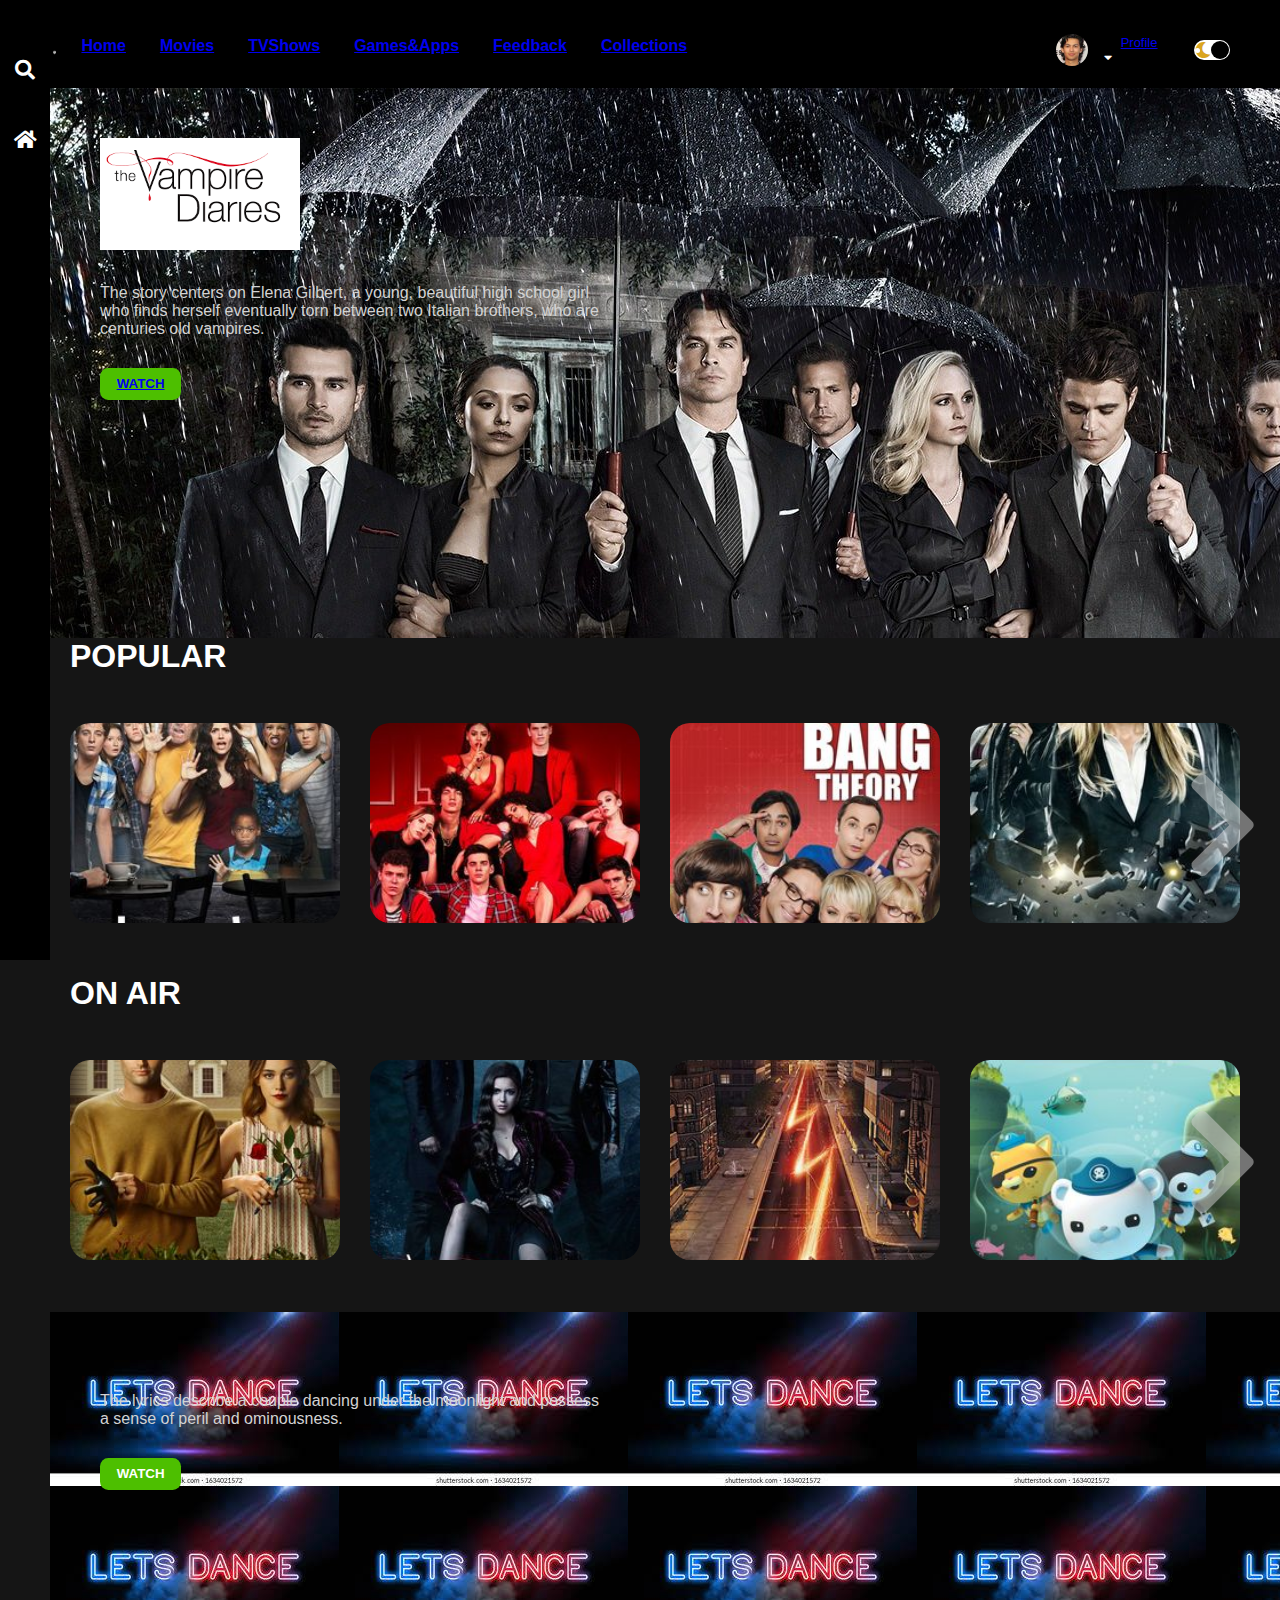
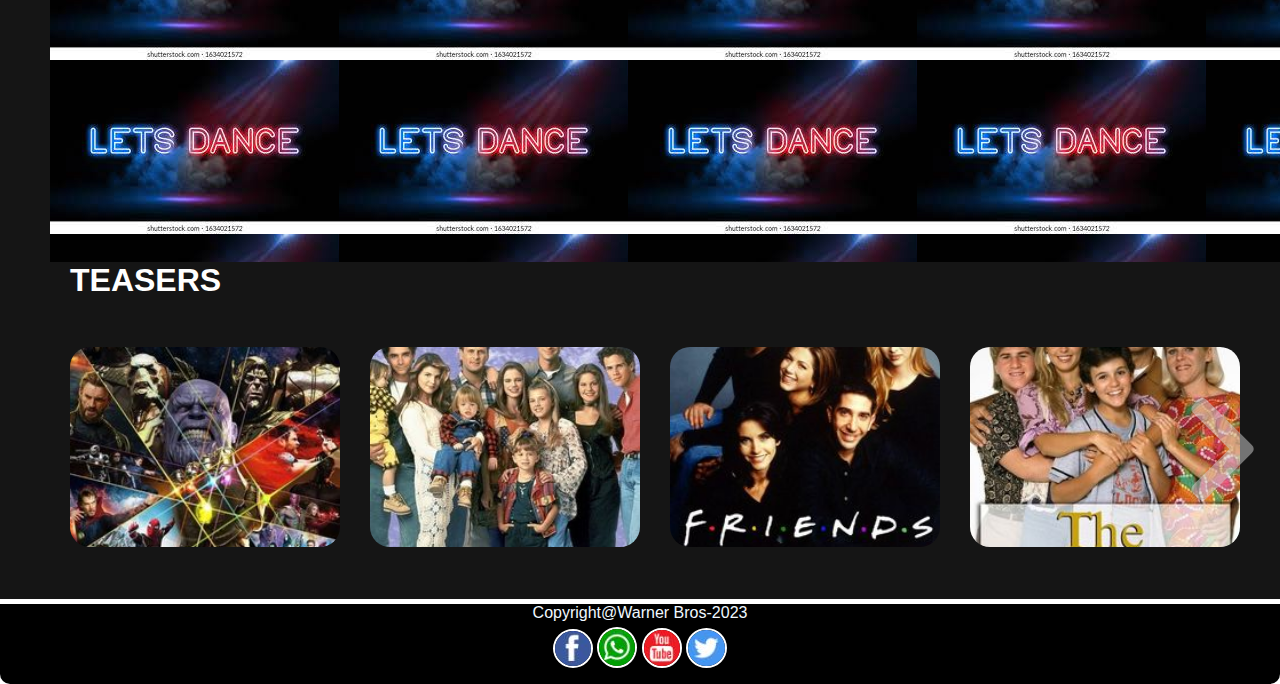
<file: tvshows.html>
<!DOCTYPE html>
<html lang="en">
<head>
    <meta charset="UTF-8">
    <meta http-equiv="X-UA-Compatible" content="IE=edge">
    <meta name="viewport" content="width=device-width, initial-scale=1.0">
    <link rel="stylesheet" href="css/style.css">

    <link rel="stylesheet"
    href="https://cdnjs.cloudflare.com/ajax/libs/font-awesome/5.15.2/css/all.min.css">
    <title>TV Shows</title>

  
</head>
<body>
   <div class="navbar">
        <div class="navbar-container">
            <div class="logo-container"><img class="logo" src="images/logo.jpg" alt=""></div>
<div class="menu-container">
      <ul class="menu-list">
          <li class="menu"><a href="home.html"><div class="menu-list-item active">Home</a></li>
           <li class="menu"><a  href="index.html"><div class= "menu-list-item">Movies</a></li>
           <li class="menu"><a href="tvshows.html"><div class="menu-list-item">TVShows</a></li>
           <li class="menu"><a href="games&apps.html"><div class="menu-list-item ent">Games&Apps</a></li>
           <li class="menu"><a href="Form.html"><div class="menu-list-item response">Feedback</a></li>
            <li class="menu"><a href="collections.html"><div class="menu-list-item">Collections</a></li>
           
           
      </ul>
</div> 
               
            <div class="profile-container">
                <img class="profile-picture" src="images/Xolo Mariduena,James Reyes.jpg" alt="">
                <div class="profile-text-container">
                    <span class="profile-text-container"><a href="profile.html">Profile</a></span>
                    <i class="fas fa-caret-down"></i>
                </div>

                <div class="toggle">
                    <li class="fas fa-moon toggle-icon"></li>
                    <li class="fas fa-sun toggle-icon"></li>
                    <li class="toggle-ball"></li>
                </div> 

            </div>
        </div> 
    </div>
    <div class="sidebar">
        <li class="left-menu-icon fas fa-search"></li>
        <li class="left-menu-icon fas fa-home"></li>
       
    </div>
     <div class="container">
          <div class="content-container">
              <div class="featured-content"
                style=" background: url('images/vampd.jpg');">
                <img class="featured-title" src="images/vmd.png" alt="">
                     <p class="featured-desc">
                     The story centers on Elena Gilbert, a young, 
                        beautiful high school girl who finds herself 
                        eventually torn between two Italian
                         brothers, who are centuries old vampires.</p> 
                        <button class="featured-button"><a href=tvshow1.html>WATCH</a></button>
                </div> 
                <div class="movie-list-container">
                    <h1 class="movie-list-title">POPULAR</h1>
                    <div class="movie-list-wrapper">
                    <div class="movie list">
                        <div class="movie-list-item">
                            <img class="movie-list-item-img" src="images/tvs1.jpg" alt="">
                           <span class="movie-list-item-title"> Succession </span>
                            <p class="movie-list-item-desc">The Roy family is known for controlling the
                                biggest media and entertainment company in the world.</p>
                            <button class="movie-list-item-button">Watch</button>
                        </div>
                        <div class="movie-list-item">
                            <img class="movie-list-item-img" src="images/tvs2.jpg" alt="">
                           <span class="movie-list-item-title">The office</span>
                            <p class="movie-list-item-desc">A mockumentary on a group of typical office workers,
                                where the workday consists of ego clashes, inappropriate behavior, and tedium.</p>
                            <button class="movie-list-item-button">Watch</button>
                        </div>
                        <div class="movie-list-item">
                            <img class="movie-list-item-img" src="images/tvs3.jpg" alt="">
                          <span class="movie-list-item-title">The big bang theory</span>
                            <p class="movie-list-item-desc"> comedy about brilliant physicists, Leonard and Sheldon</p>
                            <button class="movie-list-item-button">Watch</button>
                        </div>
                        <div class="movie-list-item">
                            <img class="movie-list-item-img" src="images/tvs4.jpg" alt="">
                          <span class="movie-list-item-title">lorem ipsum</span>
                            <p class="movie-list-item-desc">Neque porro quisquam est qui dolorem ipsum quia dolor sit amet.
                                </p>
                            <button class="movie-list-item-button">Watch</button>
                        </div>
                        <div class="movie-list-item">
                            <img class="movie-list-item-img" src="images/tvs5.jpg" alt="">
                           <span class="movie-list-item-title">lorem ipsum</span>
                            <p class="movie-list-item-desc">Neque porro quisquam est qui dolorem ipsum quia dolor sit amet.</p>
                            <button class="movie-list-item-button">Watch</button>
                        </div>
                        <div class="movie-list-item">
                            <img class="movie-list-item-img" src="images/tvs6.jpg" alt="">
                           <span class="movie-list-item-title">Spider Man</span>
                            <p class="movie-list-item-desc">Peter Parker's life changes when he is bitten 
                                by a genetically altered spider and gains superpowers.</p>
                            <button class="movie-list-item-button">Watch</button>
                        </div>
                        <div class="movie-list-item">
                            <img class="movie-list-item-img" src="images/tvs7.jpg" alt="">
                           <span class="movie-list-item-title">Spider Man</span>
                            <p class="movie-list-item-desc">Peter Parker's life changes when he is bitten 
                                by a genetically altered spider and gains superpowers.</p>
                            <button class="movie-list-item-button">Watch</button>
                        </div>
                    </div>
                    <i class="fas fa-chevron-right arrow"></i>
                  </div>
              </div>

              <div class="movie-list-container">
                <h1 class="movie-list-title">ON AIR</h1>
                <div class="movie-list-wrapper">
                <div class="movie list">
                    <div class="movie-list-item">
                        <img class="movie-list-item-img" src="images/t2.jpg" alt="">
                       <span class="movie-list-item-title">Suzume</span>
                        <p class="movie-list-item-desc"> modern action adventure road story where a 17-year-old girl named
                            Suzume helps a mysterious young man close doors from the other side that 
                            are releasing disasters all over in Japan.</p>
                        <button class="movie-list-item-button">Watch</button>
                    </div>
                    <div class="movie-list-item">
                        <img class="movie-list-item-img" src="images/t1.jpg" alt="">
                       <span class="movie-list-item-title"> Avatar</span>
                        <p class="movie-list-item-desc">A paraplegic Marine dispatched to the moon Pandora on a 
                            unique mission becomes torn between following his orders
                            and protecting the world he feels is his home.</p>
                        <button class="movie-list-item-button">Watch</button>
                    </div>
                    <div class="movie-list-item">
                        <img class="movie-list-item-img" src="images/t3.jpg" alt="">
                      <span class="movie-list-item-title">lorem ipsum</span>
                        <p class="movie-list-item-desc">Neque porro quisquam est qui dolorem ipsum quia dolor sit amet. </p>
                        <button class="movie-list-item-button">Watch</button>
                    </div>
                    <div class="movie-list-item">
                        <img class="movie-list-item-img" src="images/t4.jpg" alt="">
                      <span class="movie-list-item-title">lorem ipsum</span>
                        <p class="movie-list-item-desc">Neque porro quisquam est qui dolorem ipsum quia dolor sit amet.</p>
                        <button class="movie-list-item-button">Watch</button>
                    </div>
                    <div class="movie-list-item">
                        <img class="movie-list-item-img" src="images/t16.jpg" alt="">
                       <span class="movie-list-item-title">lorem ipsum</span>
                        <p class="movie-list-item-desc">Neque porro quisquam est qui dolorem ipsum quia dolor sit amet.</p>
                        <button class="movie-list-item-button">Watch</button>
                    </div>
                    <div class="movie-list-item">
                        <img class="movie-list-item-img" src="images/t5.jpg" alt="">
                       <span class="movie-list-item-title">Spider Man</span>
                        <p class="movie-list-item-desc">Peter Parker's life changes when he is bitten 
                            by a genetically altered spider and gains superpowers.</p>
                        <button class="movie-list-item-button">Watch</button>
                    </div>
                    <div class="movie-list-item">"
                        <img class="movie-list-item-img" src="images/t6.jpg" alt="">
                       <span class="movie-list-item-title">Spider Man</span>
                        <p class="movie-list-item-desc">Peter Parker's life changes when he is bitten 
                            by a genetically altered spider and gains superpowers.</p>
                        <button class="movie-list-item-button">Watch</button>
                    </div>
                </div>
                <i class="fas fa-chevron-right arrow"></i>
              </div>
          </div>
          <div class="featured-content"
                style=" background: url('images/kk.jpg');">
               
                     <p class="featured-desc">The lyrics describe a couple dancing under the moonlight
                         and possess a sense of peril and ominousness.</p> 
                         <button class="featured-button">WATCH</button>
                </div> 

          <div class="movie-list-container">
            <h1 class="movie-list-title">TEASERS</h1>
            <div class="movie-list-wrapper">
            <div class="movie list">
                <div class="movie-list-item">
                    <img class="movie-list-item-img" src="images/t8.jpg" alt="">
                   <span class="movie-list-item-title">Gurdians</span>
                    <p class="movie-list-item-desc">The Guardians struggle to keep together as a team while
                        dealing with their personal family issues.</p>
                    <button class="movie-list-item-button">Watch</button>
                </div>
                <div class="movie-list-item">
                    <img class="movie-list-item-img" src="images/t9.jpg" alt="">
                   <span class="movie-list-item-title">The White Lotus</span>
                    <p class="movie-list-item-desc">The exploits of various guests and employees 
                        of a tropical resort over the span of a week.</p>
                    <button class="movie-list-item-button">Watch</button>
                </div>
                <div class="movie-list-item">
                    <img class="movie-list-item-img" src="images/t10.jpg" alt="">
                  <span class="movie-list-item-title">friends</span>
                    <p class="movie-list-item-desc">Follows the personal and professional lives of six
                        twenty to thirty year-old friends living in the Manhattan borough of New York City.</p>
                    <button class="movie-list-item-button">Watch</button>
                </div>
                <div class="movie-list-item">
                    <img class="movie-list-item-img" src="images/t12.jpg" alt="">
                  <span class="movie-list-item-title"> Bupkis</span>
                    <p class="movie-list-item-desc">Follows Pete Davidson's life, combining grounded storytelling with some 
                        absurd elements from the worldview for which Davidson is well known.</p>
                    <button class="movie-list-item-button">Watch</button>
                </div>
                <div class="movie-list-item">
                    <img class="movie-list-item-img" src="images/t13.jpg" alt="">
                   <span class="movie-list-item-title">The voice</span>
                    <p class="movie-list-item-desc">Four famous musicians search for the best voices in America 
                        and will mentor these singers to become artists. America will decide which singer
                        will be worthy of the grand prize.
                    </p>
                    <button class="movie-list-item-button">Watch</button>
                </div>
                <div class="movie-list-item">
                    <img class="movie-list-item-img" src="images/t14.jpg" alt="">
                   <span class="movie-list-item-title">Spider Man</span>
                    <p class="movie-list-item-desc">Peter Parker's life changes when he is bitten 
                        by a genetically altered spider and gains superpowers.</p>
                    <button class="movie-list-item-button">Watch</button>
                </div>
                <div class="movie-list-item">
                    <img class="movie-list-item-img" src="images/t15.jpg" alt="">
                   <span class="movie-list-item-title">Spider Man</span>
                    <p class="movie-list-item-desc">Peter Parker's life changes when he is bitten 
                        by a genetically altered spider and gains superpowers.</p>
                    <button class="movie-list-item-button">Watch</button>
                </div>
            </div>
            <i class="fas fa-chevron-right arrow"></i>
      </div>
      </div>
           </div>
       </div>

       
       <footer id="footer" class="master">
        <p id="pfooter">
            Copyright@Warner Bros-2023
        </p>
        <div id="divsocialmedia">
            <a href="www.facebook.com/speedstermototors/" target="_blank"><img src="images/socialmedia/fb.JPG"></a>
            <a href="www.whatsapp.com/" target="_blank"><img src="images/socialmedia/wa.JPG"></a>
            <a href="www.youtube.com/user/speedstermototors/" target="_blank"><img src="images/socialmedia/yt.JPG"></a>
            <a href="www.twitter.com/speedstermototors/" target="_blank"><img src="images/socialmedia/tt.JPG"></a>
        </div>
    </footer>
    </div>
    <script src="app.js"></script>
</body>

</html>
</file>
<file: css/style.css>
*{
    margin: 0;
    padding: 0;
    font-family: sans-serif;
}

body{
    font-family: 'Gill Sans', 'Gill Sans MT', Calibri, 'Trebuchet MS', sans-serif;
}

.navbar{
    width: 100%;
    height: 5.5em;
    background-color: black;
    color: white;
}

.navbar-container{
    display: flex;
    align-items: center;
    background-color: black;
    padding:0 3.125em; 
    height: 6.25em;
    color: white;
}

.logo-container{
    flex: 1;
    height: fit-content;
    margin-top: 0%;
    padding: 0%;
    background-color: black;
}

.logo{
   height: 70%;
    width: 70%;
    position: relative;
    padding: 0;
    background-color: black;
   
}


.menu-container{
    flex: 6;
    height: 30%;
    width: 100%;
    top: 0;
    display: flex;
    flex-direction: column;
    padding-bottom: 0;
    justify-content: space-between;
    margin-right: 30%;

}


.menu-list{
    display: flex;
   list-style-type: none;
   font-weight: bold;
   
}

.menu-list-item{
    margin-right:1.875em ;
    width: 100%;
    height: 100%;
    text-align: center;
    padding: 0.125em;
    flex:6;
    
}

.menu-list-item.hover{
    background-color: #eaeaea;
}

.menu-list-item .active{
    font-weight: bold;
}

.menu-list-item .ent,.menu-list-item .response{
    margin-right: 3.125em;
    justify-content: space-between;
}

.profile-container{
    flex: 2;
    display: flex;
    align-items: center;
    justify-content: flex-end;
}

.profile-picture{
    width: 2em;
    height: 2em;
    border-radius: 50%;
    object-fit: cover;
}

.toggle{
    width: 2.5em;
    height: 1.25em;
    background-color: white;
    border-radius: 1.875em;
    display: flex;
    align-items: center;
    justify-content: space-around;
    position: relative;
}

.toggle-icon{
    color: goldenrod;
}

.toggle-ball{
    width: 1.125em;
    height: 1.125em;
    background-color: black;
    position: absolute;
    right: 0.0625em;
    border-radius: 50%;
    cursor: pointer;
}

.profile-text-container{
    font-style: normal;
    font-size: small;
    margin: 0 1.25em;

}

.sidebar{
    width: 3.125em;
    height: 100%;
    background-color: black;
    position: fixed;
    top: 0;
    display: flex;
    flex-direction: column;
    align-items: center;
    padding-top: 3.75em;
}

.left-menu-icon{
    color: white;
    font-size: 1.25em;
    margin-bottom: 2.5em;
}

.container{
    background-color:#151515 ;
    min-height: calc(100vh-3.125em);
    color: white;

}

.content-container{
    margin-left: 3.125em;
}

.featured-content{
    height: 50vh;
    padding: 3.125em;
}

.featured-title{
    width: 12.5em;
}

.featured-desc{
    width: 31.25em;
    color: lightgray;
    margin: 1.875em 0;
}

.featured-button{
    background-color:#4dbf00;
    color: white;
    padding: 0.625em 1.25em;
    border-radius: 0.625em;
    border: none;
    outline: none;
    font-weight: bold;
}

.movie-list-container{
    padding: 0 1.25em;
}

@media only screen and (max-width: 940px){
    .menu-container{
        display: none;
    } }

.movie-list-wrapper{
    position: relative;
    overflow: hidden;
   
}

div.movie.list{
    display: flex;
    align-items: center;
    height: 18.75em;
    transform: translateX(0);
    transition: all 1s ease-in-out;
}

.movie-list-item{
    margin-right: 1.875em;
    position: relative;  
}


.movie-list-item:hover .movie-list-item-img{
    transform: scale(1.2);
    margin: 0 1.875em;
    opacity: 0.5;
}

.movie-list-item:hover .movie-list-item-title,
.movie-list-item:hover .movie-list-item-desc,
.movie-list-item:hover .movie-list-item-button{
    opacity: 1;
}


.movie-list-item-img{
    transition: all 1s ease-in-out;
    width: 16.875em;
    height: 12.5em;
    object-fit: cover;
    border-radius: 1.25em;
}

.movie-list-item-title{
    background-color: #333;
    padding: 0 0.625em;
    font-size: 2em;
    font-weight: bold;
    position: absolute;
    top: 10%;
    left: 3.125em;
    opacity: 0;
    transition: 1s all ease-in-out;
}

.movie-list-item-desc{
    background-color: #333;
    padding: 0.625em;
    font-size: 0.875em;
    position: absolute;
    top: 30%;
    left: 3.125em;
    width: 14.375em;
    opacity: 0;
    transition: 1s all ease-in-out;
}

.movie-list-item-button{
    padding: 0.625em;
    background-color: #4dbf00;
    color: white;
    border-radius: 10%;
    outline: none;
    border: none;
    cursor: pointer;
    position: absolute;
    bottom: 1.25em;
    left: 3.125em;
    opacity: 0;
    transition: 1s all ease-in-out;
}

.arrow{
    font-size: 120px;
    position: absolute;
    top: 90px;
    right: 0;
    opacity: .5;
    color: lightgray;
    cursor: pointer;
}

.container.active{
    background-color: white;
}

.movie-list-title.active{
    color: black;
}

.navbar-container.active {
    background-color: white;
    color: black;
  }
  
  .sidebar.active{
      background-color: white;
  }
  
  .left-menu-icon.active{
      color: black;
  }
  
  .toggle.active{
      background-color: black;
  }
  
  .toggle-ball.active{
      background-color: white;
      transform: translateX(-20px);
  }
  

#footer{
    height: 5em;
    background-color: black;
    border-radius: 0 0 0.625em 0.625em;
}

#footer>p#pfooter{
    margin: 0.3125em;
    text-align: center;
    color: aliceblue;
}
#footer>div{
    text-align: center;
    
}
#divsocialmedia img{
    border: 0.125em solid white;
    border-radius:50%;
}
#divsocialmedia img:hover{
    opacity:0.5;
}
</file>
<file: CssShapes.css>
*{
  padding: 0;
  margin: 0;
  box-sizing: content-box;
}

body{
    background: url(images/background.jpg);
}

.form-container{
    height: 600px;
    width: 600px;
    margin: 50px auto;
}

.form-container form{
    height: 400px;
    width: 500px;
    margin: auto;
    display: flex;
    flex-direction: column;
    background-image: conic-gradient(from -45deg,blue,royalblue);
    padding: 30px;
    text-transform: capitalize;
    border-radius: 30px;
    color: #fff;
   
}

.form-container form h3{
    text-align: centre;
    font-size: 2.5rem;
    color: aliceblue;
}

.form-container form label{
    font-size: 1.3rem;
    padding: 3px 0;
}

.form-container form input,textarea{
    padding: 8px;
    border-radius: 20px;
    margin: 5px 0 5px 0 ;
    border: none;
    box-shadow: 3px 3px 3px o rgba(0,0,0,0.3);
    text-transform: capitalize;
    font-size: 1rem;
}

.form-container form input[type="button"]{
    padding: 0.75em  1.25em;
    border: none;
    border-radius: 0.25em;
    
}
</file>
